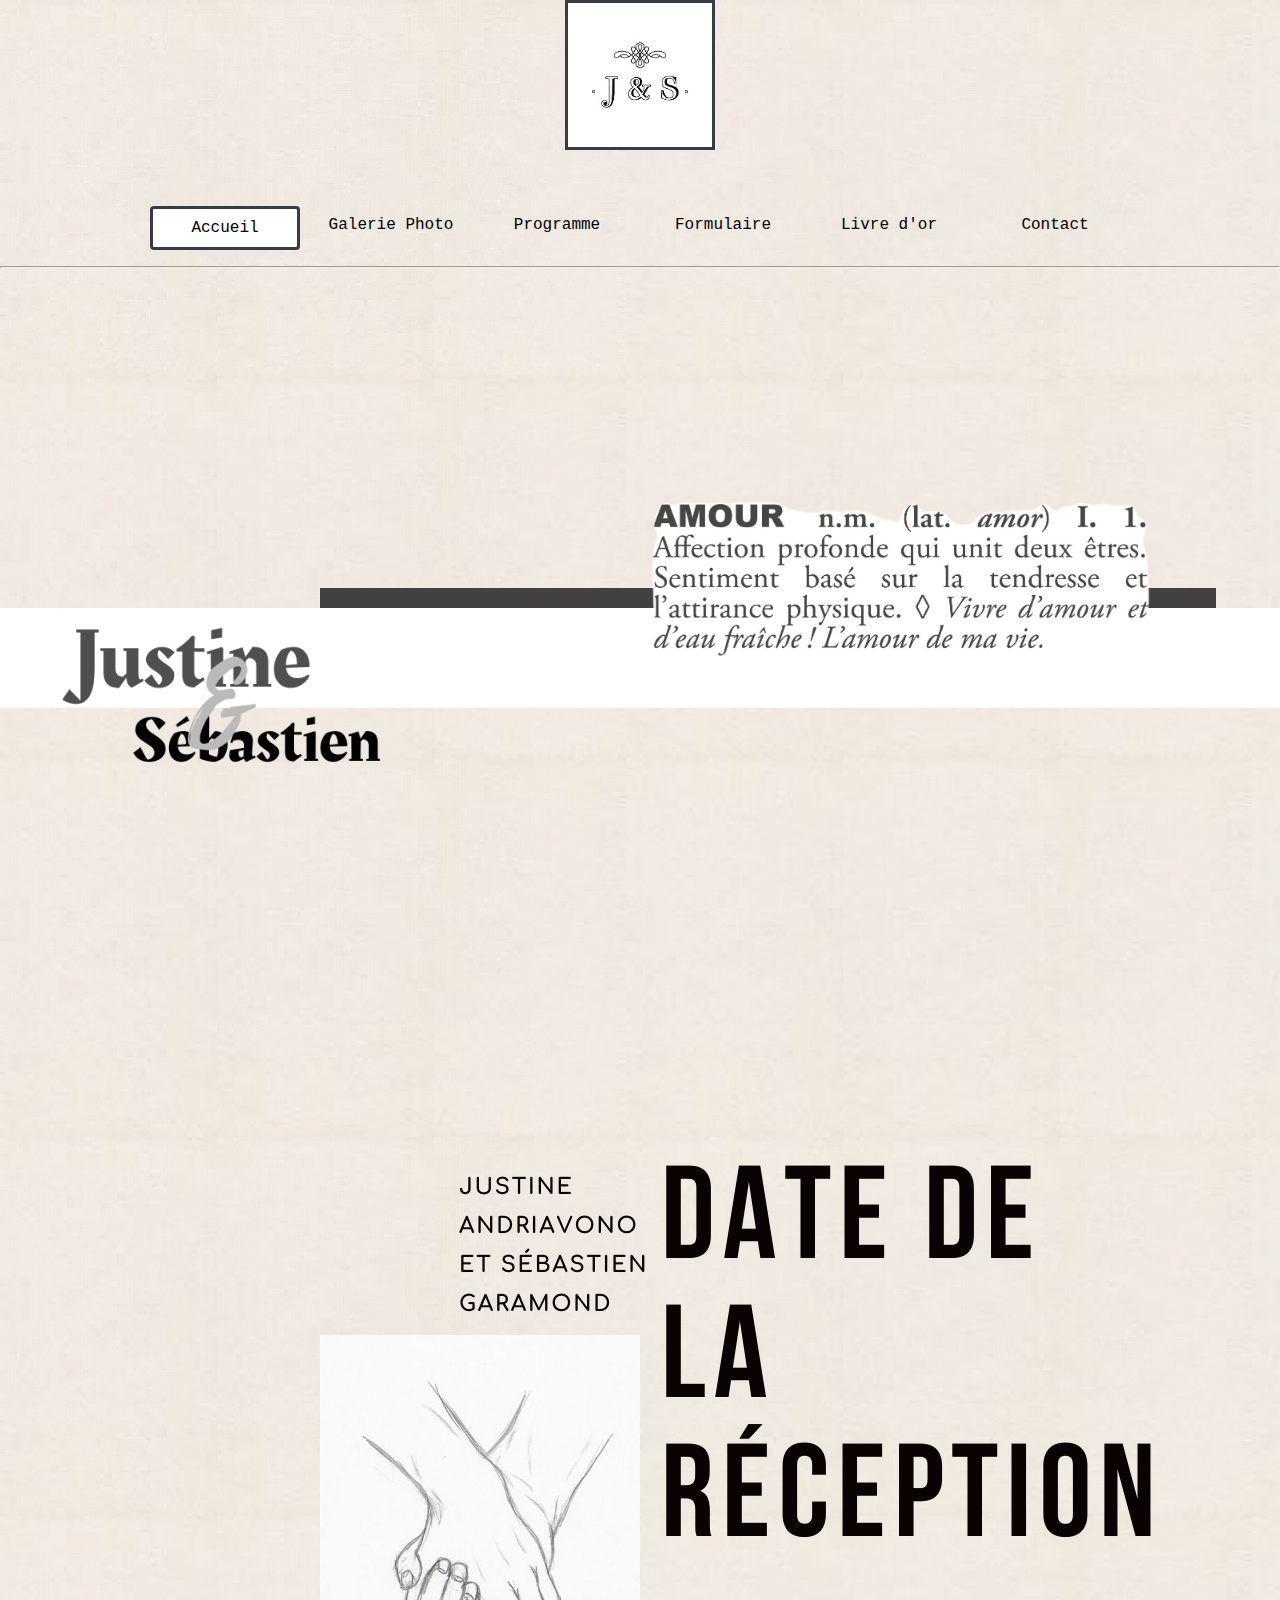
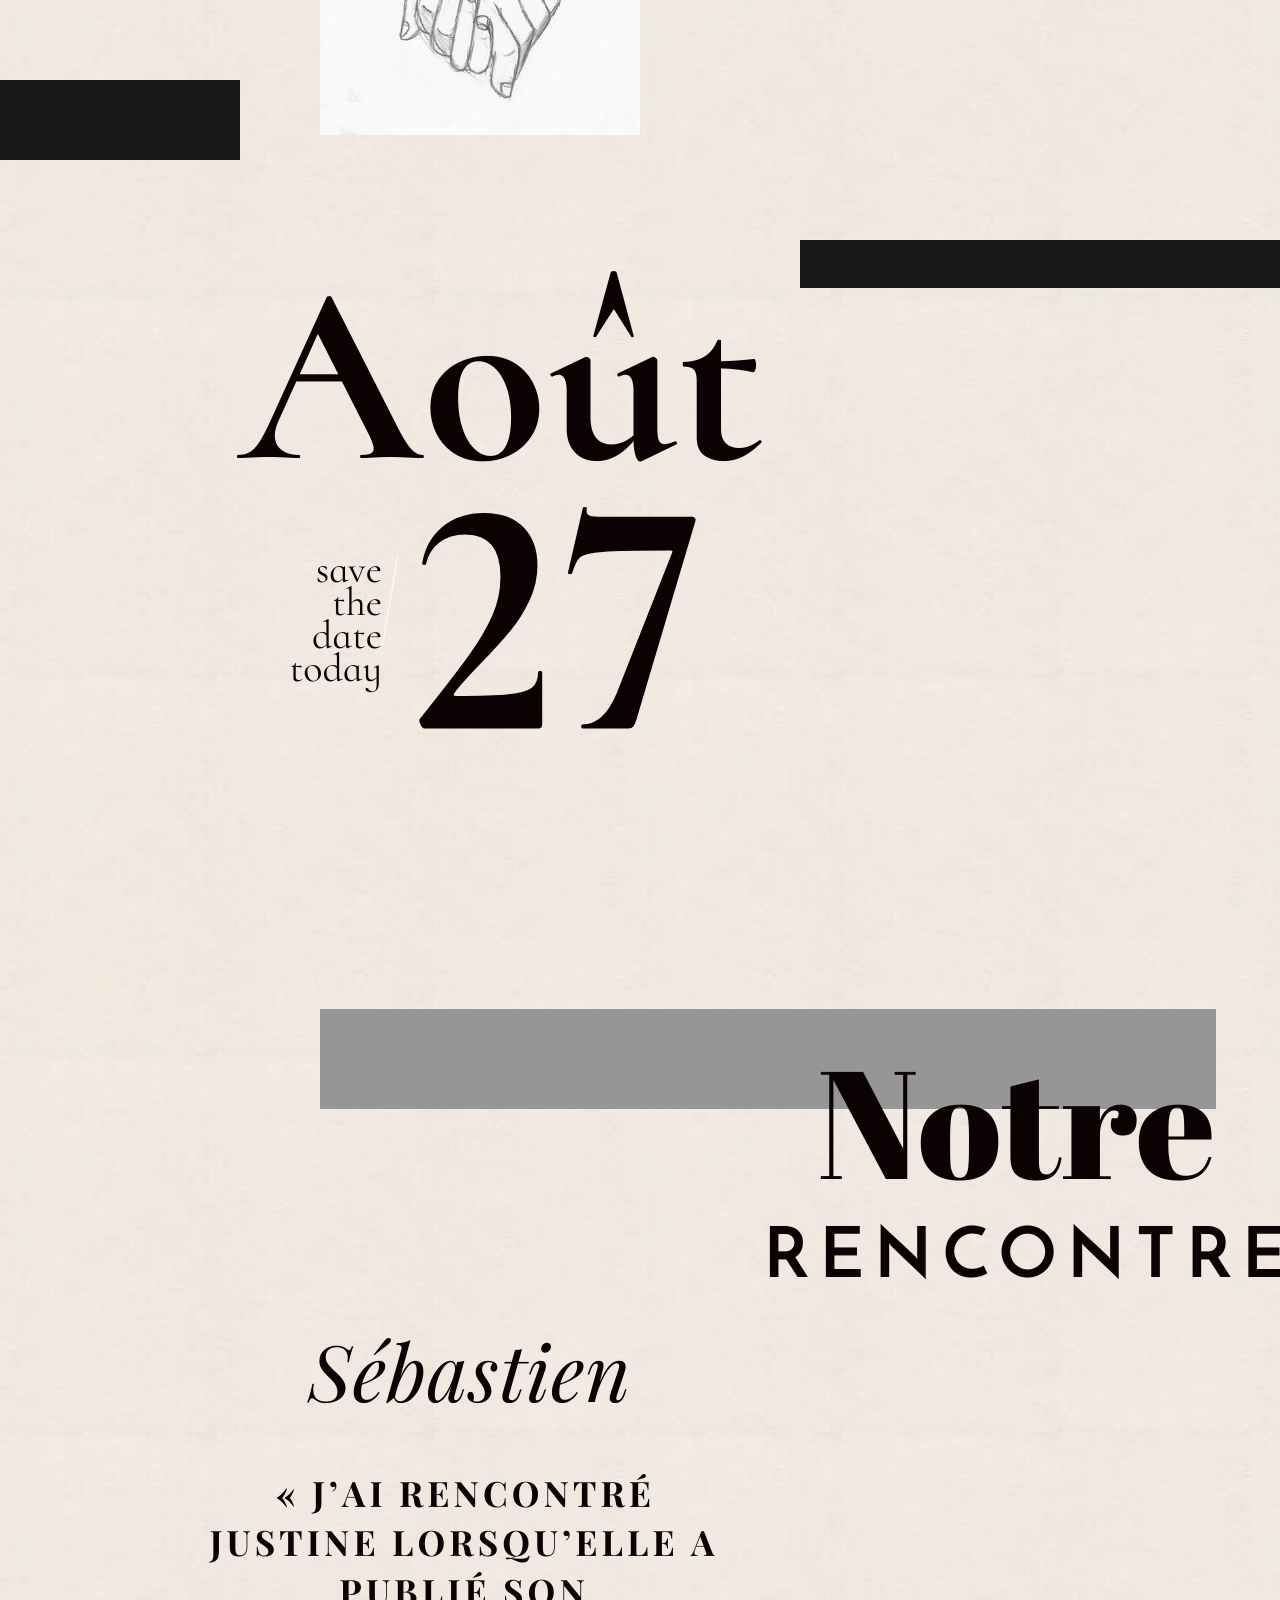
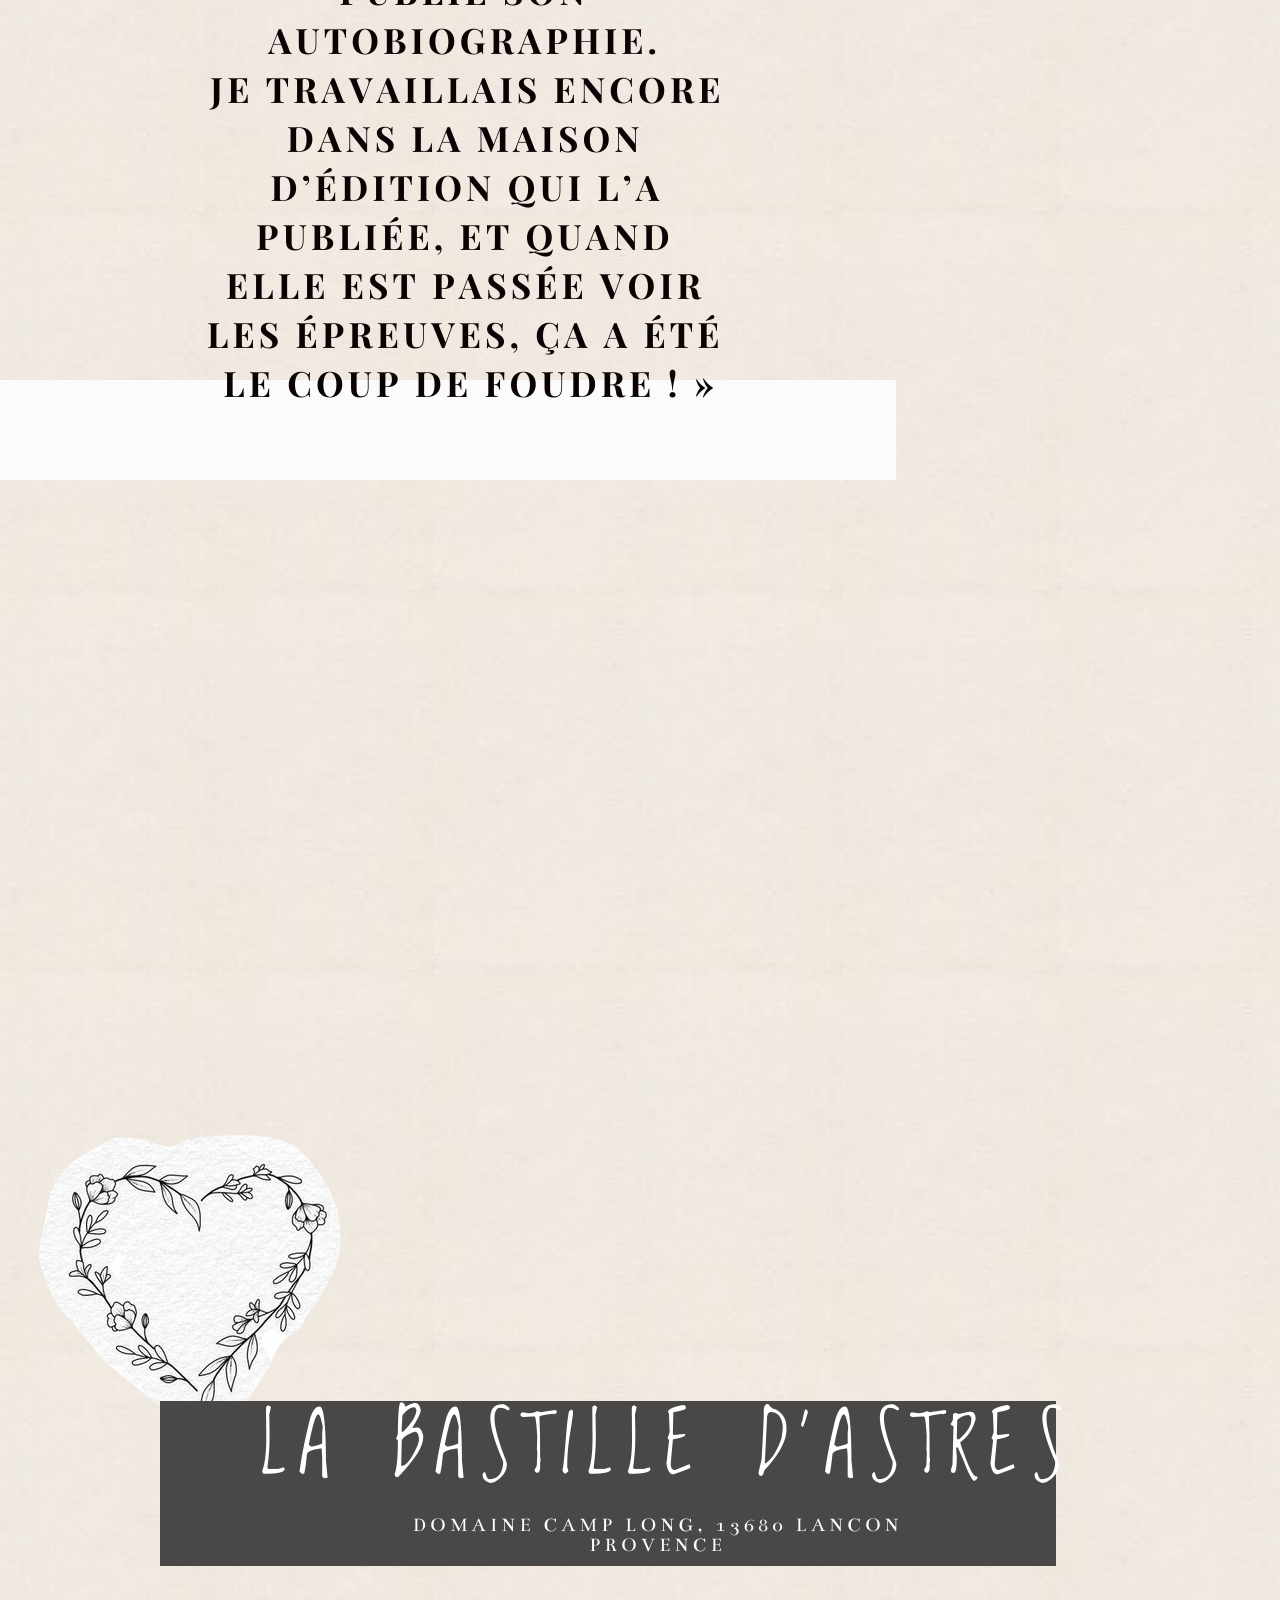
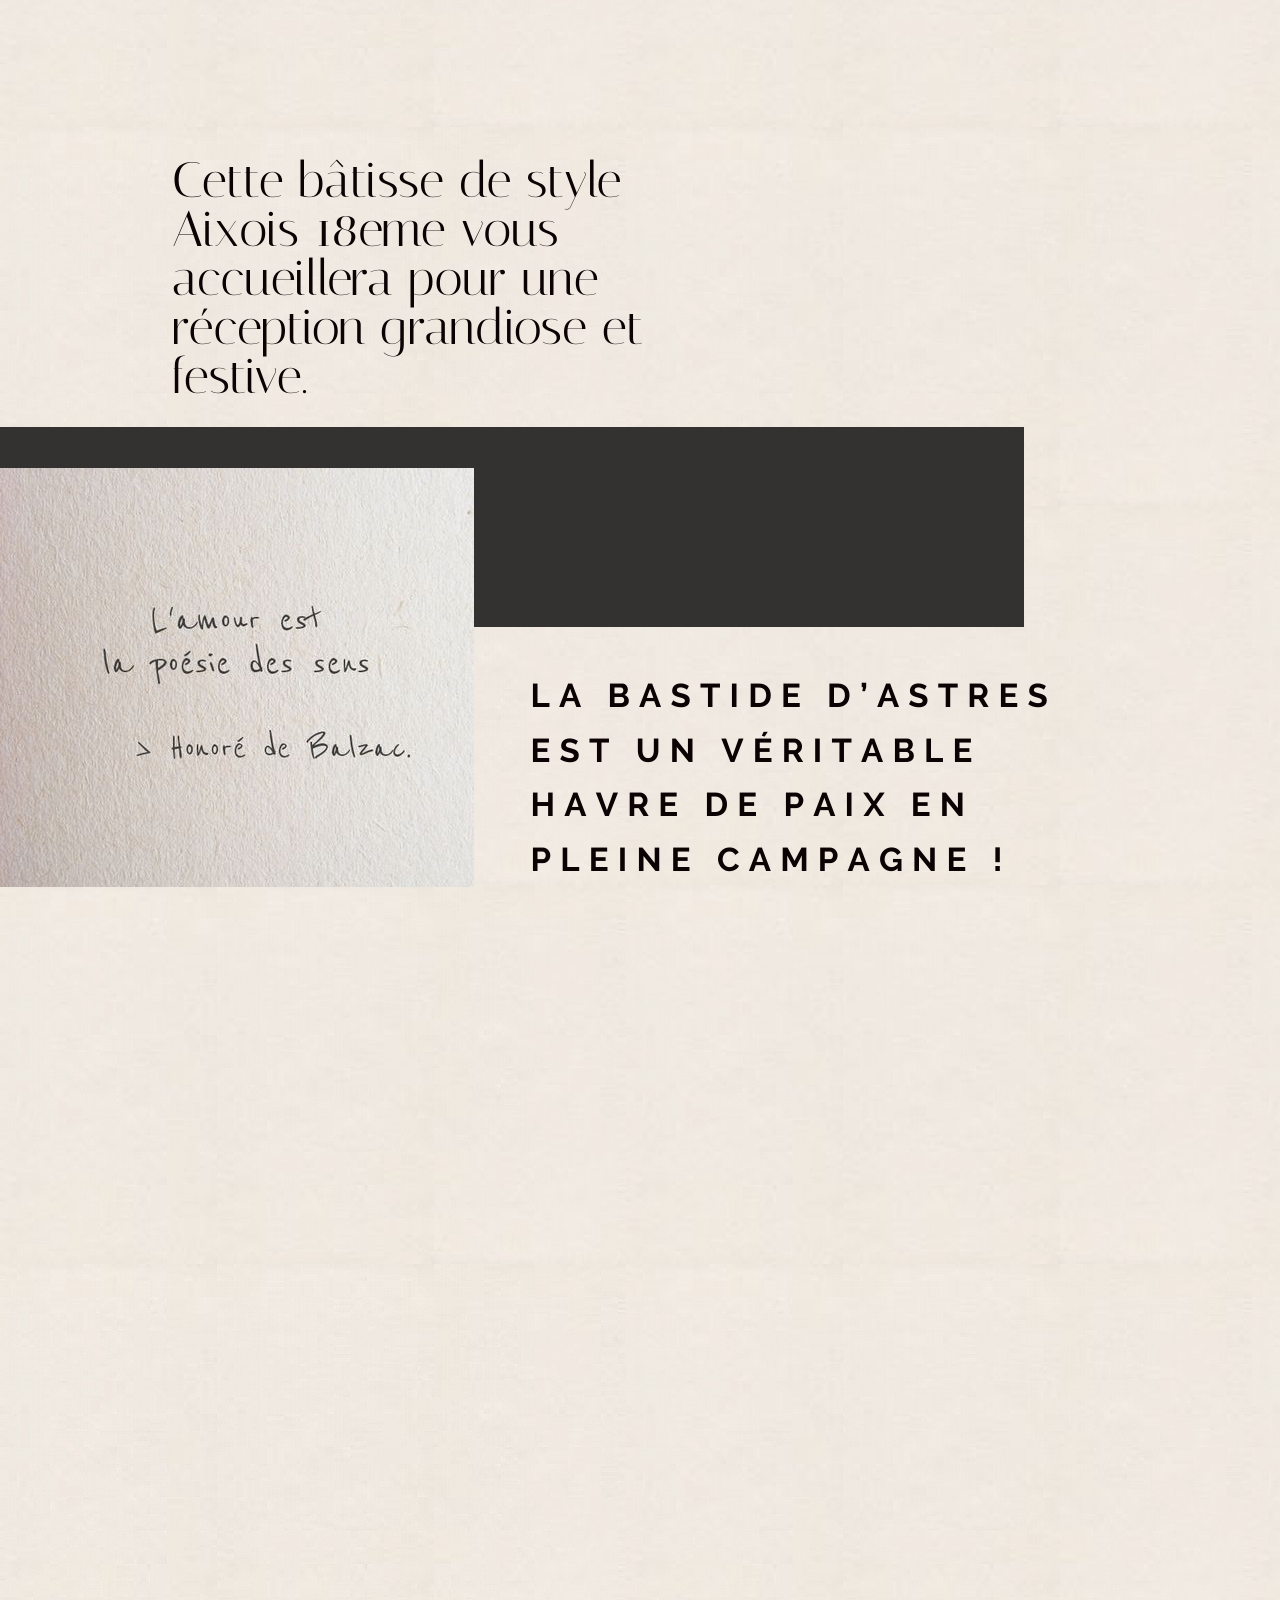
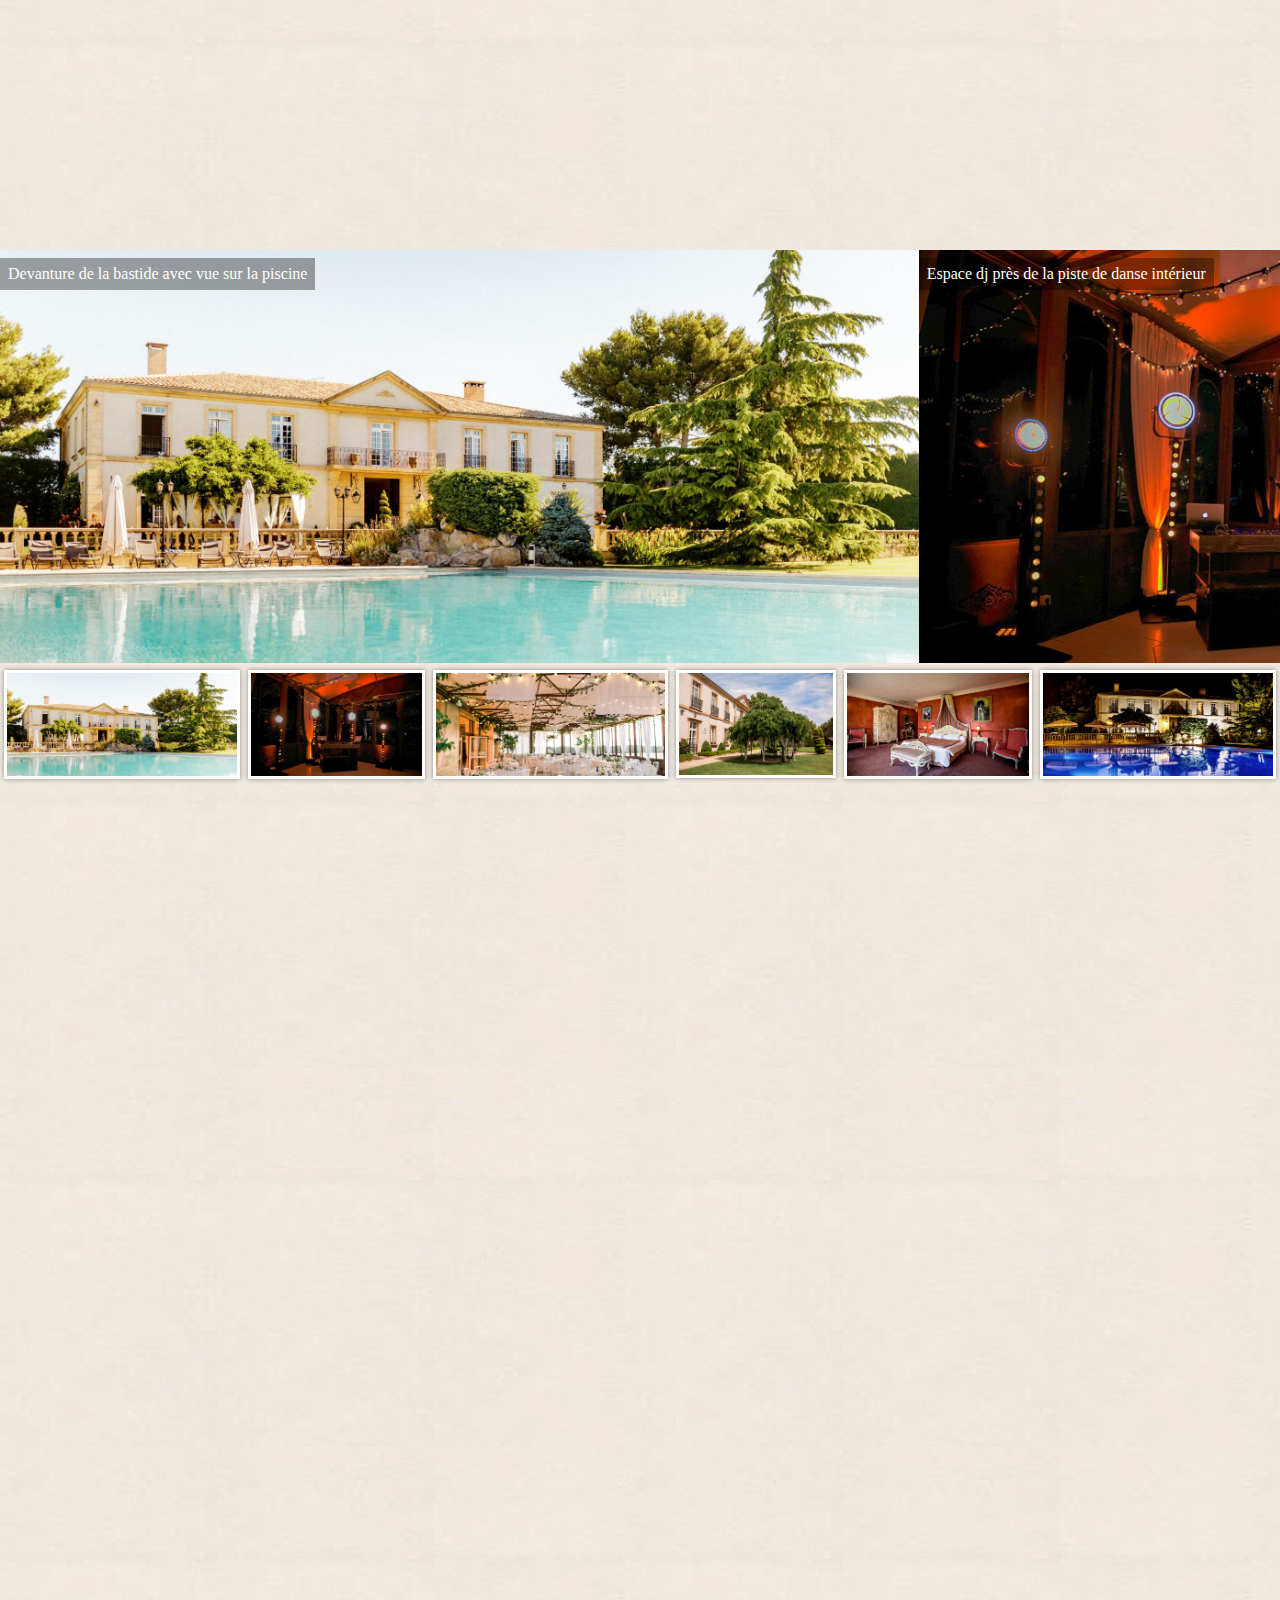
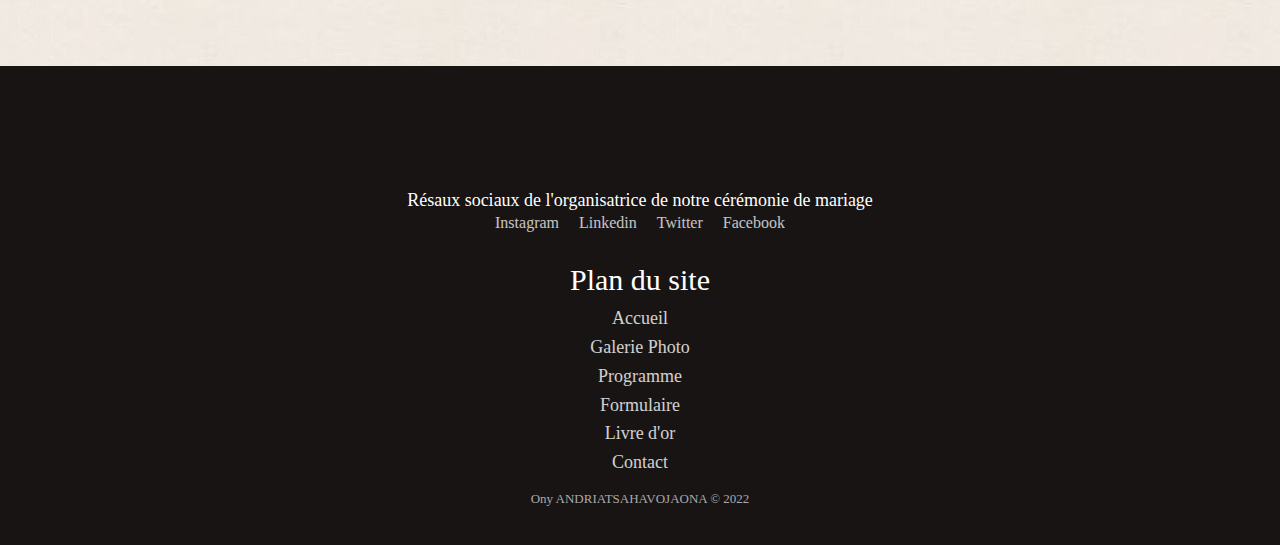
<file: Semestre 1/SAE 1.05 - Recueil de besoins/Site_Web/Index.html>
<!DOCTYPE html>
<html lang="FR">
<head>
    <meta http-equiv="Content-Type" content="text/html; charset=utf-8">
    <meta name="viewport" content="width=device-width, initial-scale=1.0">
    <meta name="viewport" content="user-scalable=yes">
    <title>Accueil | Mariage de Justine et Sébastien</title>
    <link rel="stylesheet" href="Mariage/Index.css">
    <link rel="icon" type="image/png" sizes="16x16" href="images/logo.jpg">
</head>
<body>
<header>
<!--Logo-->    
<img src="images/logo.jpg" alt="Logo du site" class="logo"/>
</header>
<!--Menu-->
<nav class="menu">
    <a class="menu-active" href="Index.html">Accueil</a>
    <a href="Galerie_Photo.html">Galerie Photo</a>
    <a href="Programme.html">Programme</a>
    <a href="Formulaire.html">Formulaire</a>
    <a href="Livre_or.html">Livre d'or</a>
    <a href="Contact.html">Contact</a>
</nav>

<hr/>

<!--Accueil-->
<section>
<!--Gros titre-->
    <div class="conteneur2">
        <div class="rectangle"></div>
            <img src="images/titre_mariage.png" alt="Gros titre de la pgae : Justine & Sébastien" class="titre_mariage">
            <img src="images/citation7.png" alt="Définition de l'amour" class="amour"/>
                <div class="rectangle1"></div>
    </div>
<!--Date de la réception-->
    <div class="conteneur1">
        <img src="images/mains.jpg" alt="dessin de mains" class="mains">
        <img src="images/date_titre.png" alt="Date de la cérémonie" class="date_titre">
            <div id="ligne1"></div>
        <img src="images/date.png" alt="Date de la cérémonie" class="date">
            <div id="ligne2"></div>
    
    </div>

<!--Notre rencontre-->
    <div class="conteneur5">
        <div class="rectangle2"></div>
            <img src="images/Notre_rencontre_titre.png" alt="Titre de la partie Notre Rencontre" class="titre_rencontre">
                <div class="rectangle3"></div>
            <img src="images/texte_rencontre.png" alt="Texte de la partie Notre Rencontre" class="texte_rencontre">
            <img src="images/coeur.png" alt="Coeur" class="coeur"/>
    </div>

<!--Lieu de la recéption-->   
    <div class="conteneur3">
        <div class="rectangle4"></div>
            <img src="images/texte_bastide.png" alt="Texte sur la Bastide d'Astres" class="texte_bastide"><!--Texte sur le lieu-->
                <div class="rectangle5"></div>
            <img src="images/titre_lieu.png" alt="Titre du lieu" class="titre_lieu"> <!--Titre du lieu-->
            <img src="images/citation11.jpg" alt="L'amour est la poésie des sens - Honoré de Balzac" class="citation11"><!--citation-->

  <!-- Caroussel de photos du lieu de la réception -->

  <!-- POUR LA NAVIGATION DES PHOTOS -->
<span id="id1" class="target">
</span>
<span id="id2" class="target">
</span>
<span id="id3" class="target">
</span>
<span id="id5" class="target">
</span>
<span id="id6" class="target">
</span>
<span id="id7" class="target">
</span>

<div class="cadre_diapo">
    <div class="interieur_diapo">
        <div class=description>
            <span>
                Devanture de la bastide avec vue sur la piscine
            </span>
            <img src="images_lieu/Bastide.jpg" id="#id1" alt="Photo de la devanture de la Bastide">
        </div>
        <div class=description>
            <span>
                Espace dj près de la piste de danse intérieur
            </span>
            <img src="images_lieu/dj.jpg" id="#id2" alt="Photo de l'espace dj près de la piste de danse intérieur"/>
        </div>
        <div class=description>
            <span>
                La verrerie du domaine
            </span>
            <img src="images_lieu/la_verrerie.jpg" id="#id3" alt="Photo de la verrerie du domaine">
        </div>

        <div class=description>
            <span>
                Devanture de la bastide
            </span>
            <img src="images_lieu/dehors.jpg" id="#id5" alt="Photo de côté de la Bastide">
        </div>
        <div class=description>
            <span>
                Une des chambres du domaine
            </span>
            <img src="images_lieu/chambre.jpg" id="#id6" alt="Photo d'une des chambres de la Bastide">
        </div>
        <div class=description>
            <span>
                Face avant de la bastide de nuit avec vue sur la piscine
            </span>
            <img src="images_lieu/bastide_nuit.jpg" id="#id7" alt="Photo de la devanture de la Bastide de nuit">
        </div>
    </div>
<ul class="navigation_diapo">
    <li>
        <a href="#id1">
            <img src="images_lieu/Bastide.jpg" alt>
        </a>
    </li>
    <li>
        <a href="#id2">
            <img src="images_lieu/dj.jpg" alt>
        </a>
    </li>
    <li>
        <a href="#id3">
            <img src="images_lieu/la_verrerie.jpg" alt>
        </a>
    </li>
    <li>
        <a href="#id5">
            <img src="images_lieu/dehors.jpg" alt>
        </a>
    </li>
    <li>
        <a href="#id6">
            <img src="images_lieu/chambre.jpg" alt>
        </a>
    </li>
    <li>
        <a href="#id7">
            <img src="images_lieu/bastide_nuit.jpg" alt>
        </a>
    </li>
</ul>
</div>
</section>
<div class="footer-basic" alt="Bas de page du site internet">
    <footer class="footer">
        <div class="social">
            <ul class="social-list">
            <li>Résaux sociaux de l'organisatrice de notre cérémonie de mariage</li>
            </ul>
            <a href="#" alt="Page Instagram de l'organisatrice de l'évènement"><h6>Instagram</h6><i class="social-instagram"></i></a>
            <a href="#" alt="Page Linkedin de l'organisatrice de l'évènement"><h6>Linkedin</h6><i class="social-linkedin"></i></a>
            <a href="#" alt="Page Twitter de l'organisatrice de l'évènement"><h6>Twitter</h6><i class="social-twitter"></i></a>
            <a href="#" alt="Page Facebook de l'organisatrice de l'évènement"><h6>Facebook</h6><i class="social-facebook"></i></a>
        </div>
        <ul class="list">
            <li>Plan du site</li>
                <ul class="list-inline">
            <li class="list-inline-item" alt="Page d'accueil"><a href="Index.html">Accueil</a></li>
            <li class="list-inline-item" alt="Page Galerie photo"><a href="Galerie_Photo.html">Galerie Photo</a></li>
            <li class="list-inline-item" alt="Page Programme de la journée"><a href="Programme.html">Programme</a></li>
            <li class="list-inline-item" alt="Page Formulaire"><a href="Formulaire.html">Formulaire</a></li>
            <li class="list-inline-item" alt="Page Livre d'or"><a href="Livre_or.html">Livre d'or</a></li>
            <li class="list-inline-item" alt="Page Contact des mariés et de l'organisatrice"><a href="Contact.html">Contact</a></li>
                </ul>
            </li>
        </ul>
        <p class="copyright">Ony ANDRIATSAHAVOJAONA © 2022</p>
</footer>
</body>
</html>
</file>
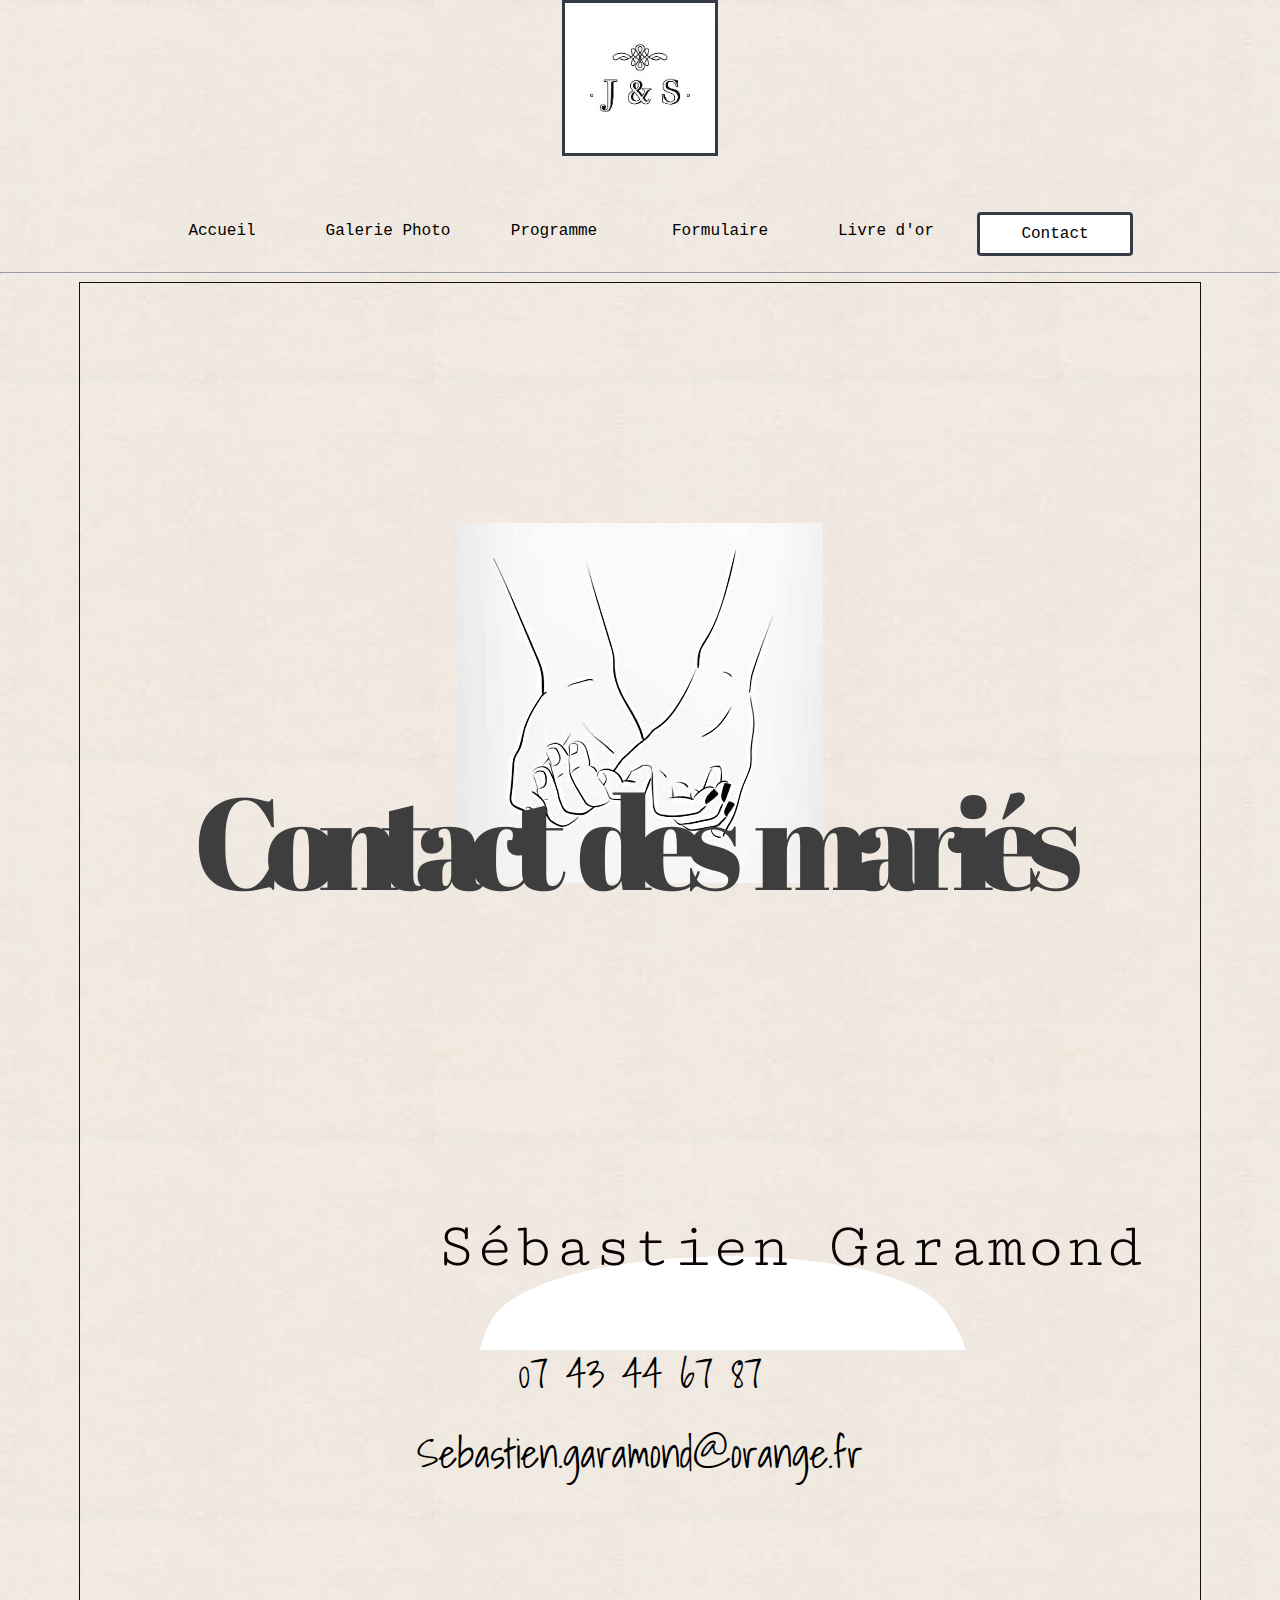
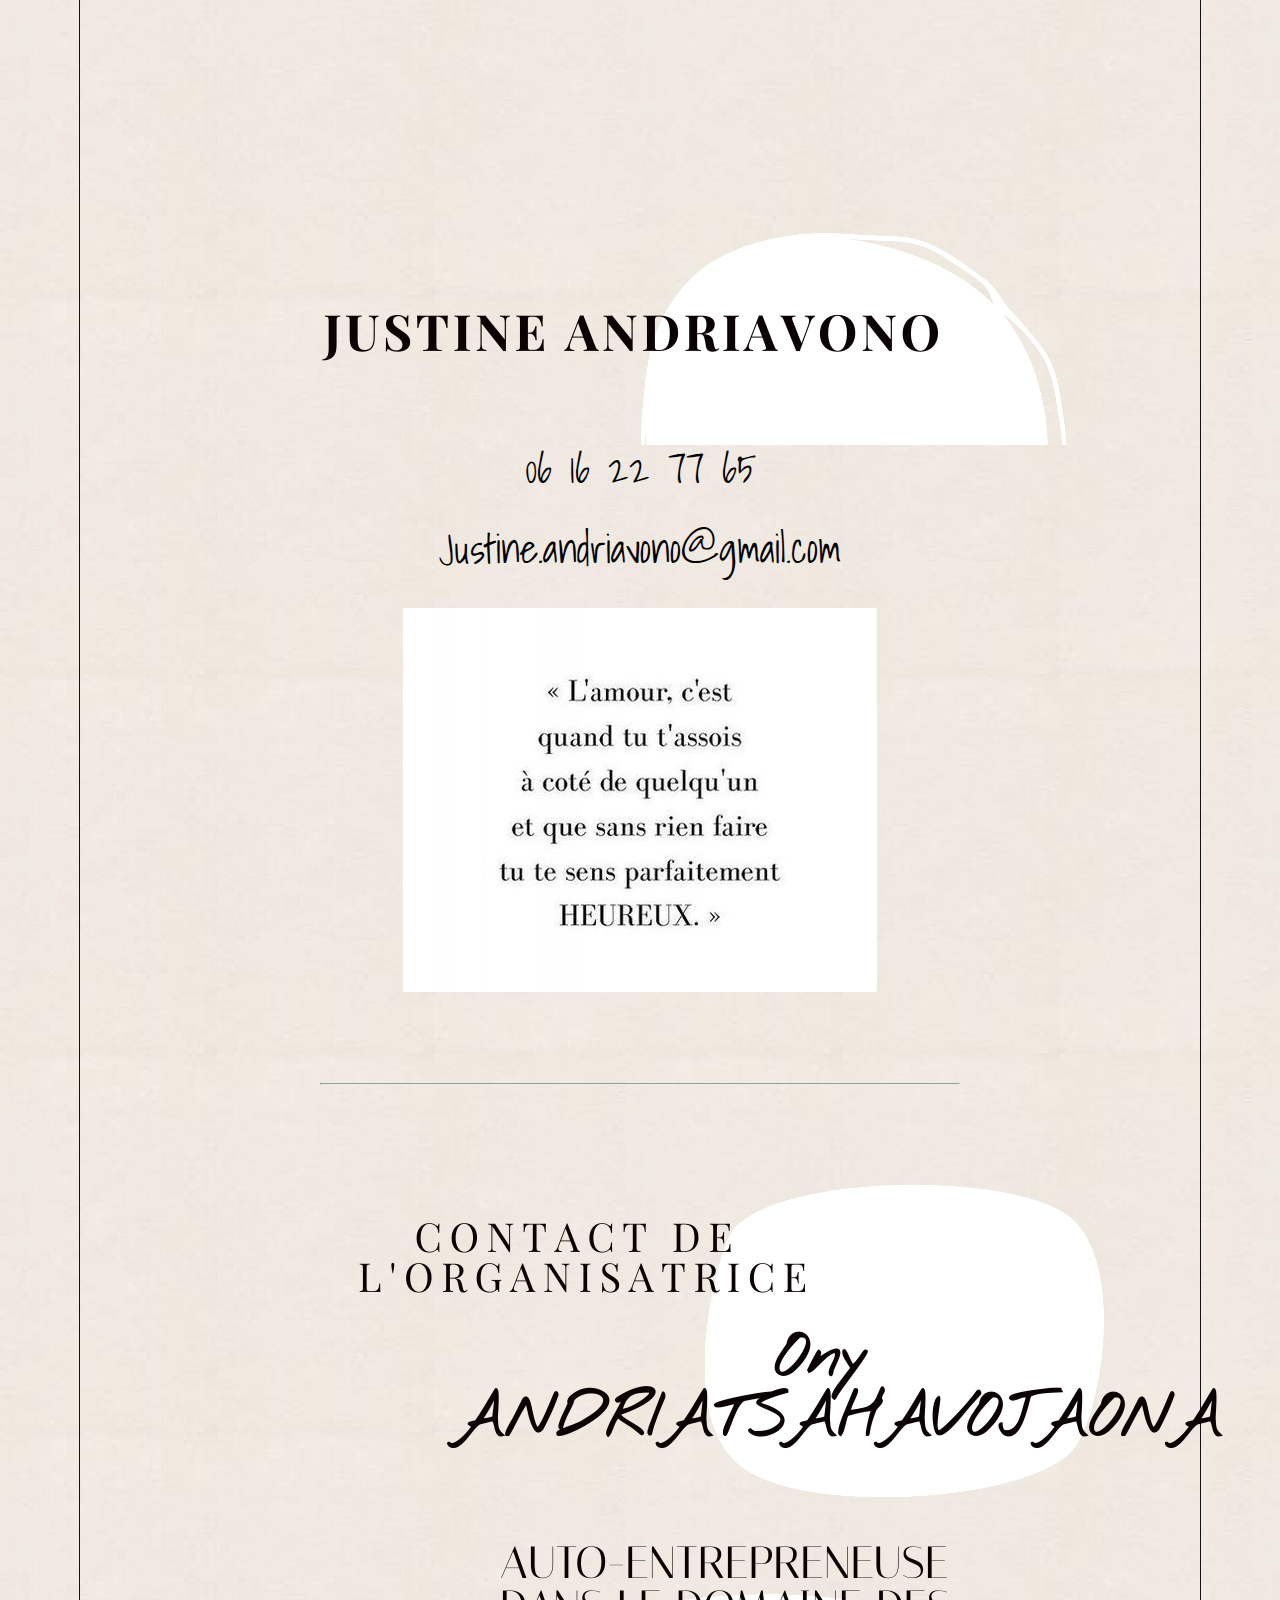
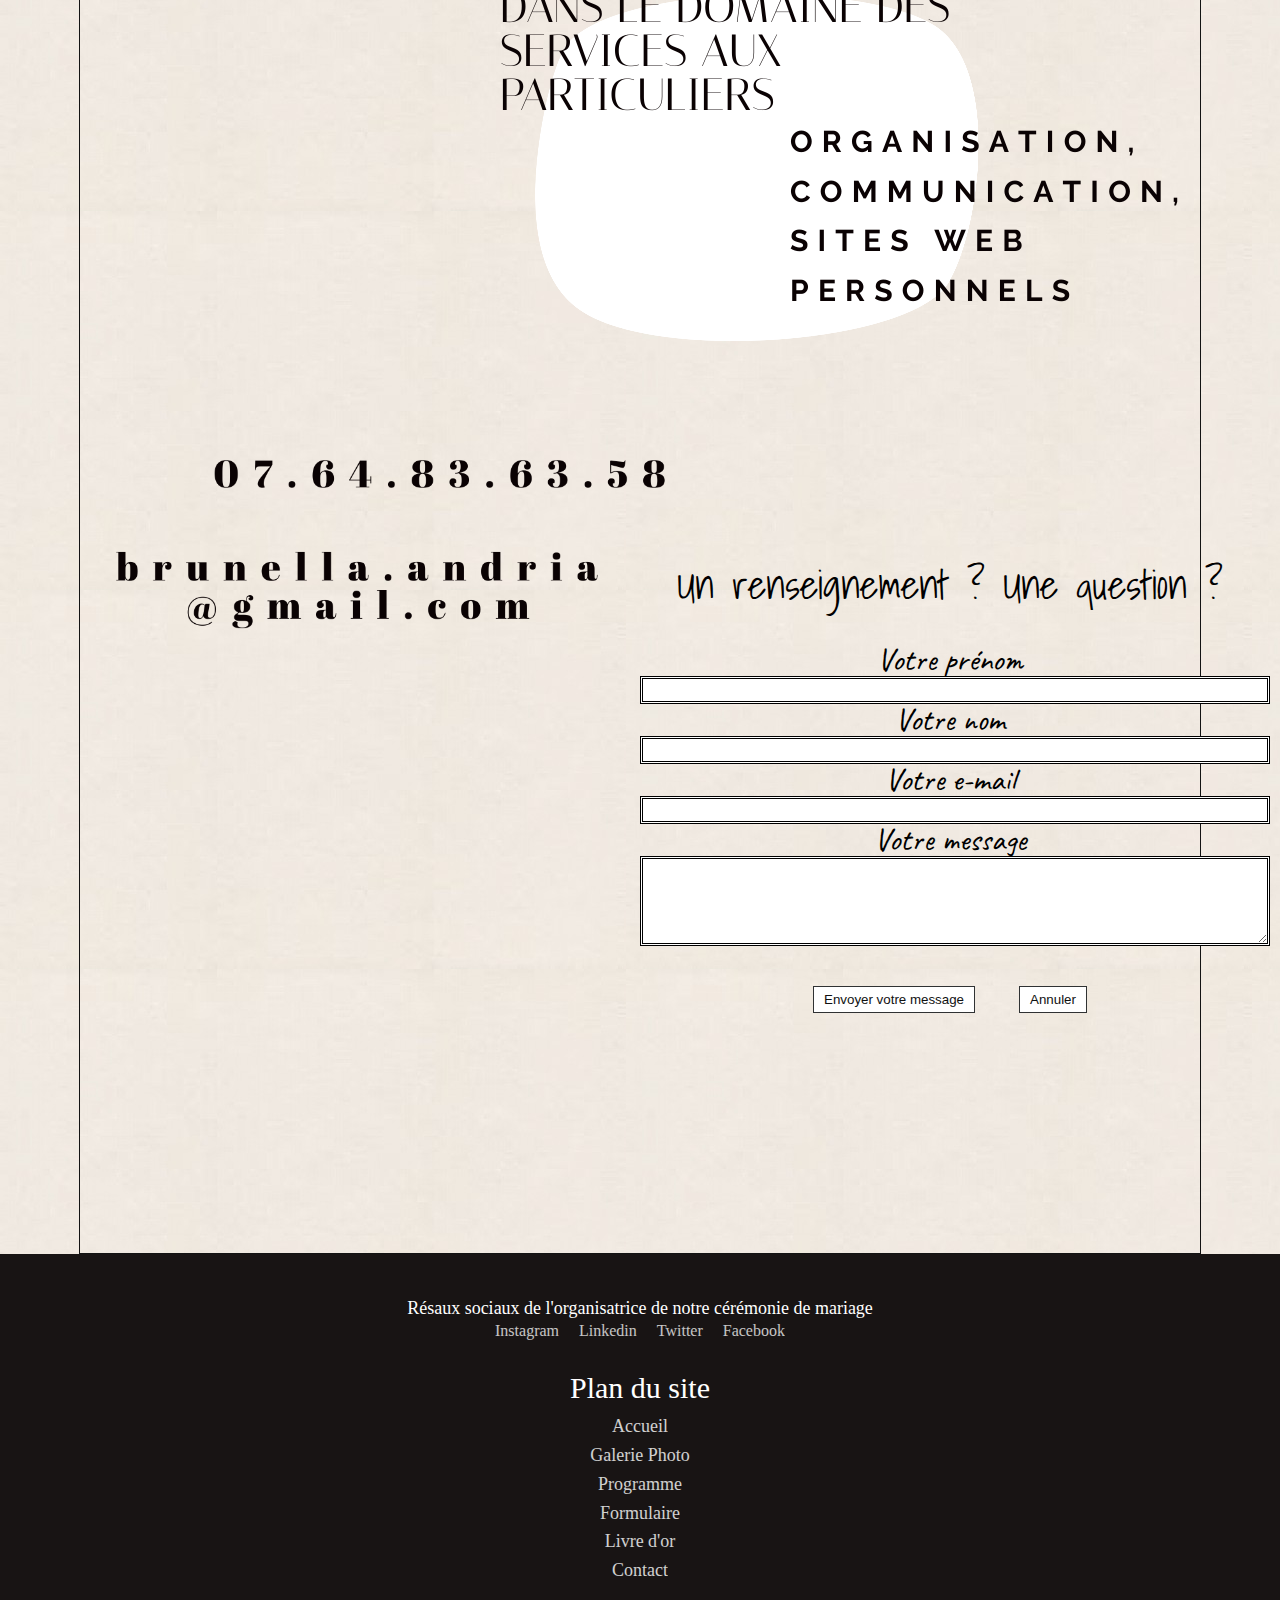
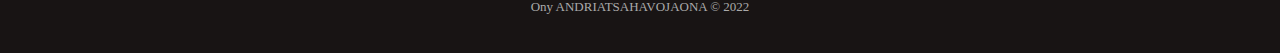
<file: Semestre 1/SAE 1.05 - Recueil de besoins/Site_Web/Contact.html>
<!DOCTYPE html>
<html lang="FR">
<head>
    <meta http-equiv="Content-Type" content="text/html; charset=utf-8">
    <meta name="viewport" content="width=device-width, initial-scale=1.0">
    <meta name="viewport" content="user-scalable=yes">
    <title>Contact | Mariage de Justine et Sébastien</title>
    <link rel="stylesheet" href="Mariage/Contact.css">
    <link rel="icon" type="image/png" sizes="16x16" href="images/logo.jpg">
    <link href="https://fonts.googleapis.com/css2?family=Abril+Fatface&family=Old+Standard+TT:wght@700&family=Raleway:wght@100&family=Shadows+Into+Light&display=swap" rel="stylesheet">
    <link href="https://fonts.googleapis.com/css2?family=Abril+Fatface&family=Caveat&family=EB+Garamond&family=Old+Standard+TT:wght@400;700&family=Raleway:wght@100&family=Shadows+Into+Light&display=swap" rel="stylesheet"> 
</head>

<body>
<header>
<!--Logo-->    
<img src="images/logo.jpg" alt="logo du site" class="logo"/>
</header>
<!--Menu-->
<nav class="menu">
    <a href="Index.html">Accueil</a>
    <a href="Galerie_Photo.html">Galerie Photo</a>
    <a href="Programme.html">Programme</a>
    <a href="Formulaire.html">Formulaire</a>
    <a href="Livre_or.html">Livre d'or</a>
    <a class ="menu-active" href="Contact.html">Contact</a>
</nav>
<hr/>

<section>
<img src="images/doigts_croisés.jpg" alt="image de doigts croisés" class="doigts_croisés">

<article class="contact_mariés">
    <img src="images/contact_mariés.png" alt="contact des mariés" class="contact_des_mariés">
        <img src="images/contact_Sebastien.png" alt="contact de Sébastien" class="contact_Sebastien">
        <h2>07 43 44 67 87</h2>
        <h2>Sebastien.garamond@orange.fr</h2>
        <img src="images/contact_Justine.png" alt="contact de Justine" class="contact_Justine">
        <h2>06 16 22 77 65</h2>
        <h2>Justine.andriavono@gmail.com</h2>
        <img src="images/citation9.jpg" alt="L'amour c'est quand tu t'assois à côté de quelqu'un et que sans rien faire tu te sens parfaitement heureux" class="citation">
        <hr>
</article>

<article class="contact">
    <img src="images/contact.png" alt="contact de l'organisatrice de l'évènement" class="contact1">
    <img src="images/contact2.png" alt="contact de l'organisatrice de l'évènement" class="contact2">
    <article class="formulaire">
        <form name="mini_formulaire" method="get">
            <h2>Un renseignement ? Une question ?</h2>
            <label>Votre prénom</label>
            <input type="text" name="prenom" value=""/>
            <label>Votre nom</label>
            <input type="text" name="nom" value=""/>
            <label>Votre e-mail</label>
            <input type="mail" name="mail" value=""/>
            <label>Votre message</label>
            <textarea name="le-message" rows="100" cols="40"></textarea>
            <button class="button_envoyer" type="submit" >Envoyer votre message</button>
            <button class="button_reset" type="reset" value="Annuler" >Annuler</button>
        </form>
    </article>
</section>

<div class="footer-basic" alt="Bas de page du site internet">
    <footer class="footer">
        <div class="social">
            <ul class="social-list">
            <li>Résaux sociaux de l'organisatrice de notre cérémonie de mariage</li>
            </ul>
            <a href="#" alt="Page Instagram de l'organisatrice de l'évènement"><h6>Instagram</h6><i class="social-instagram"></i></a>
            <a href="#" alt="Page Linkedin de l'organisatrice de l'évènement"><h6>Linkedin</h6><i class="social-linkedin"></i></a>
            <a href="#" alt="Page Twitter de l'organisatrice de l'évènement"><h6>Twitter</h6><i class="social-twitter"></i></a>
            <a href="#" alt="Page Facebook de l'organisatrice de l'évènement"><h6>Facebook</h6><i class="social-facebook"></i></a>
        </div>
        <ul class="list">
            <li>Plan du site</li>
                <ul class="list-inline">
            <li class="list-inline-item" alt="Page d'accueil"><a href="Index.html">Accueil</a></li>
            <li class="list-inline-item" alt="Page Galerie photo"><a href="Galerie_Photo.html">Galerie Photo</a></li>
            <li class="list-inline-item" alt="Page Programme de la journée"><a href="Programme.html">Programme</a></li>
            <li class="list-inline-item" alt="Page Formulaire"><a href="Formulaire.html">Formulaire</a></li>
            <li class="list-inline-item" alt="Page Livre d'or"><a href="Livre_or.html">Livre d'or</a></li>
            <li class="list-inline-item" alt="Page Contact des mariés et de l'organisatrice"><a href="Contact.html">Contact</a></li>
                </ul>
            </li>
        </ul>
        <p class="copyright">Ony ANDRIATSAHAVOJAONA © 2022</p>
    </footer>
</body>
</html>
</file>
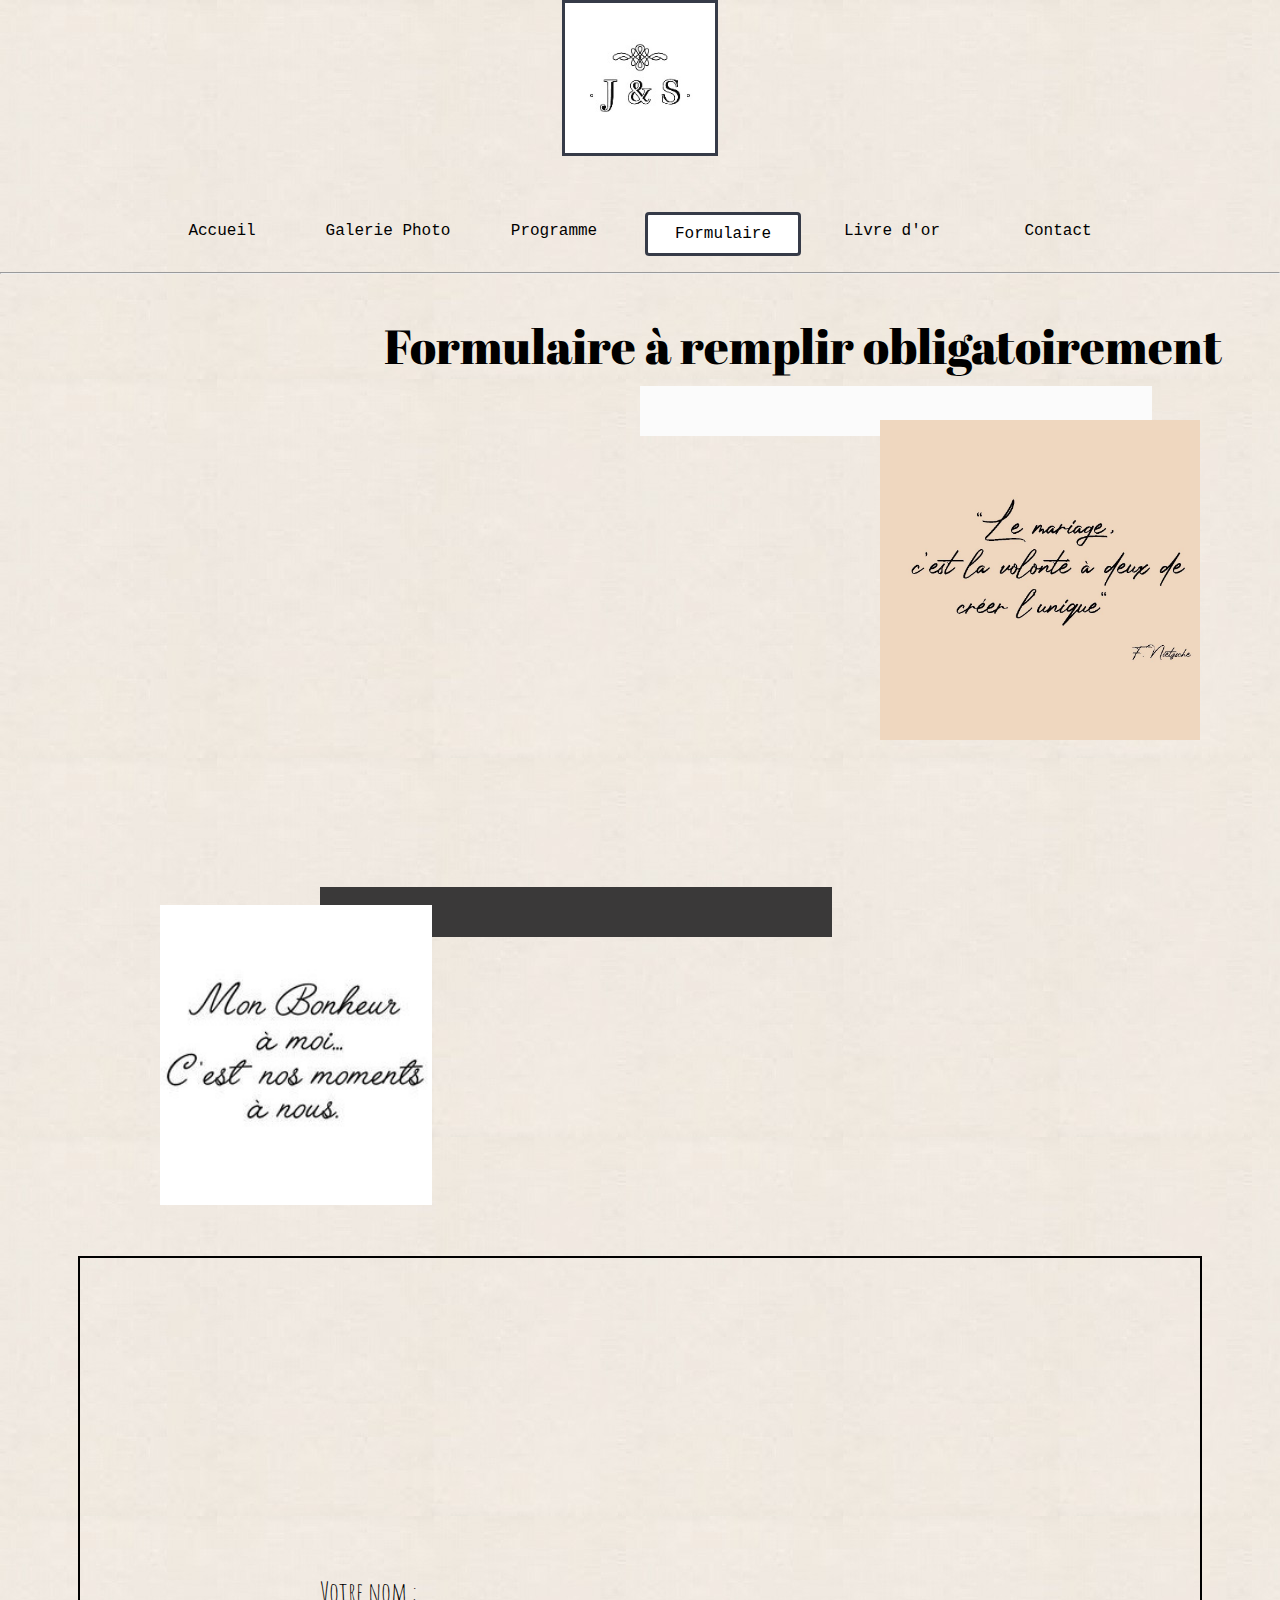
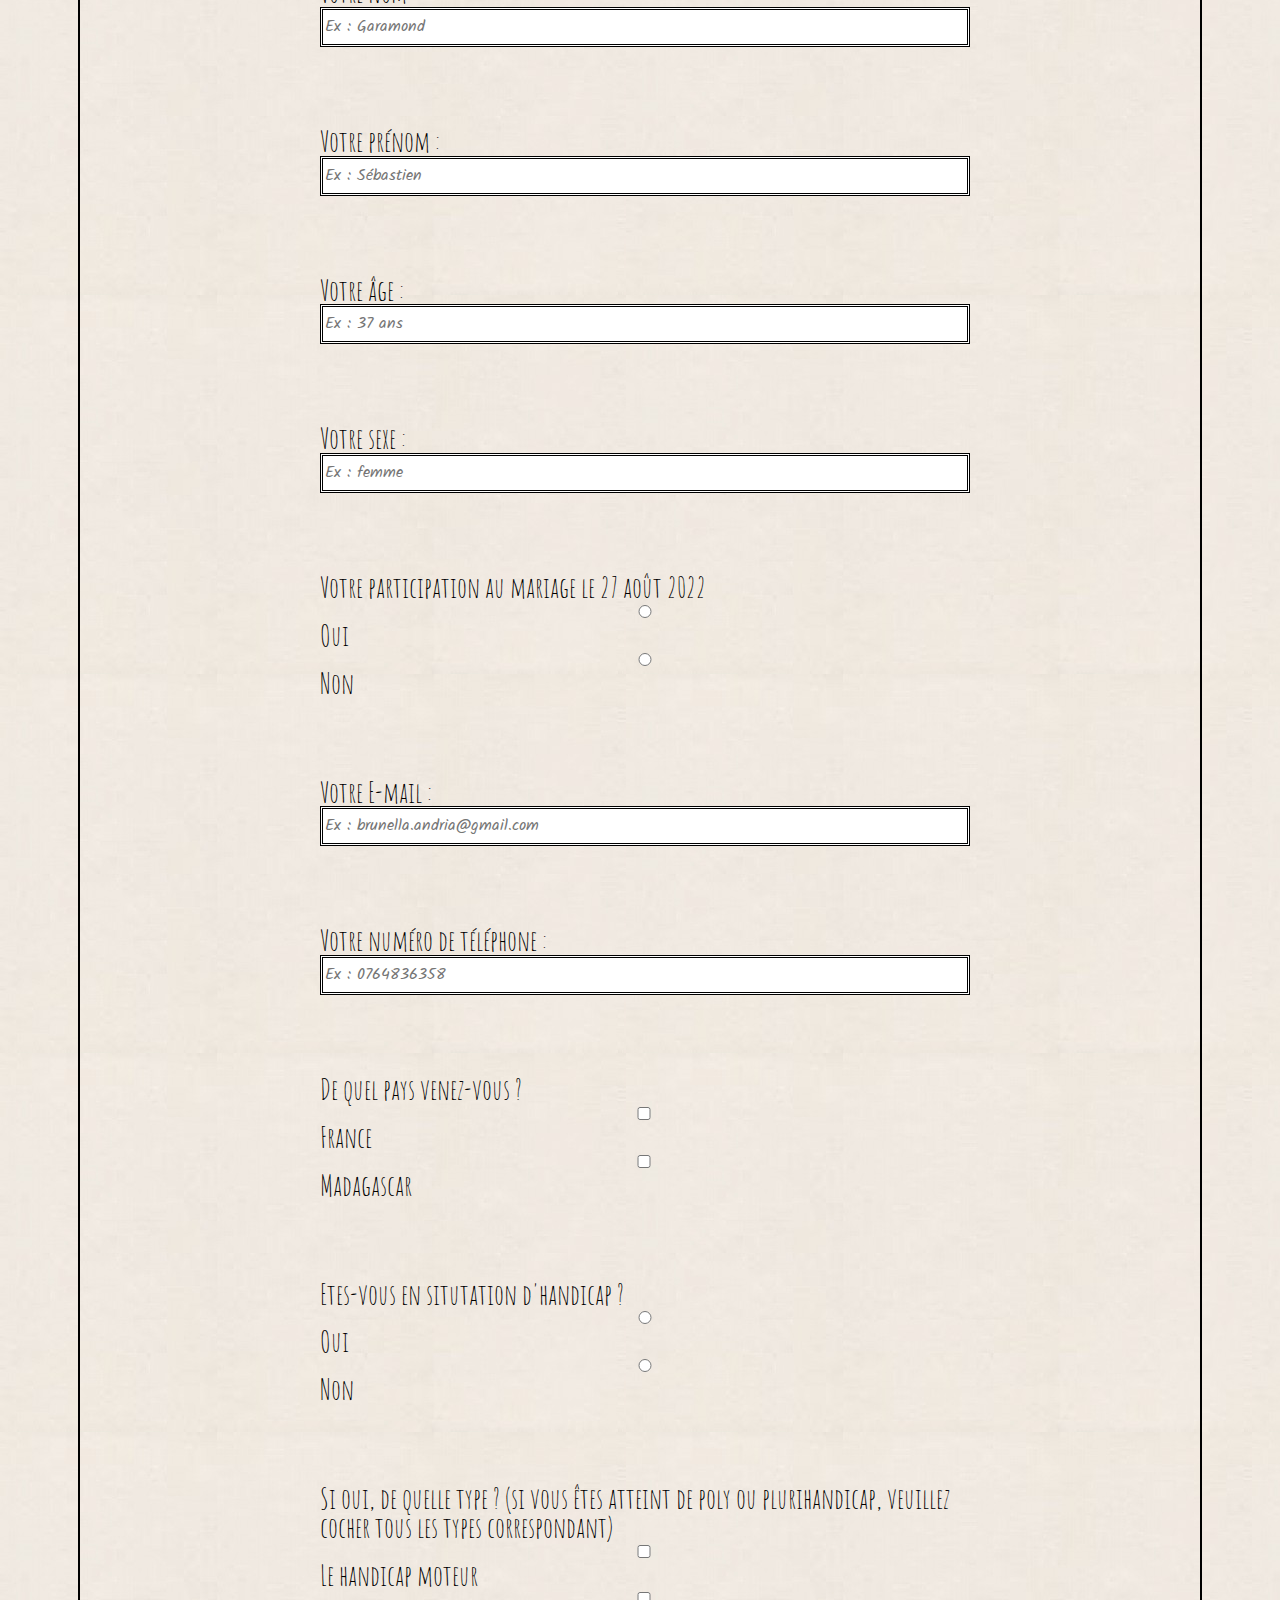
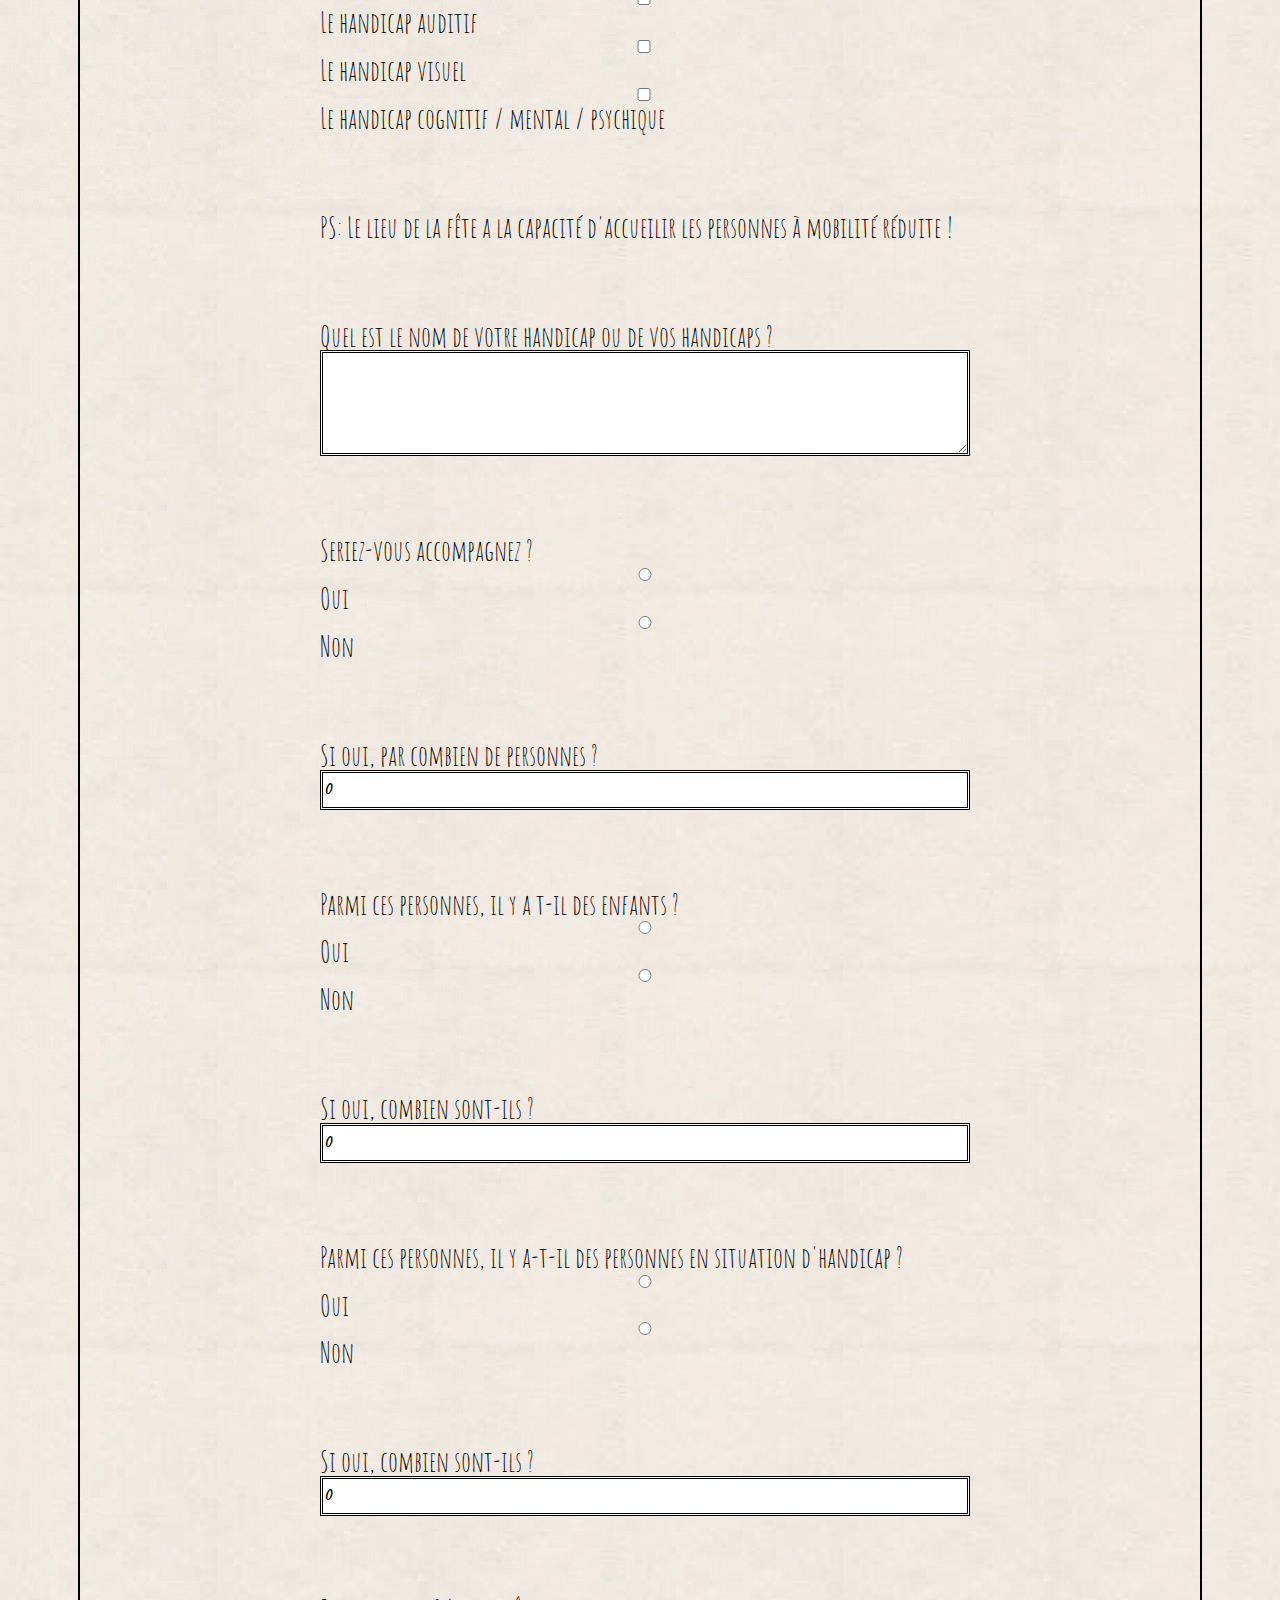
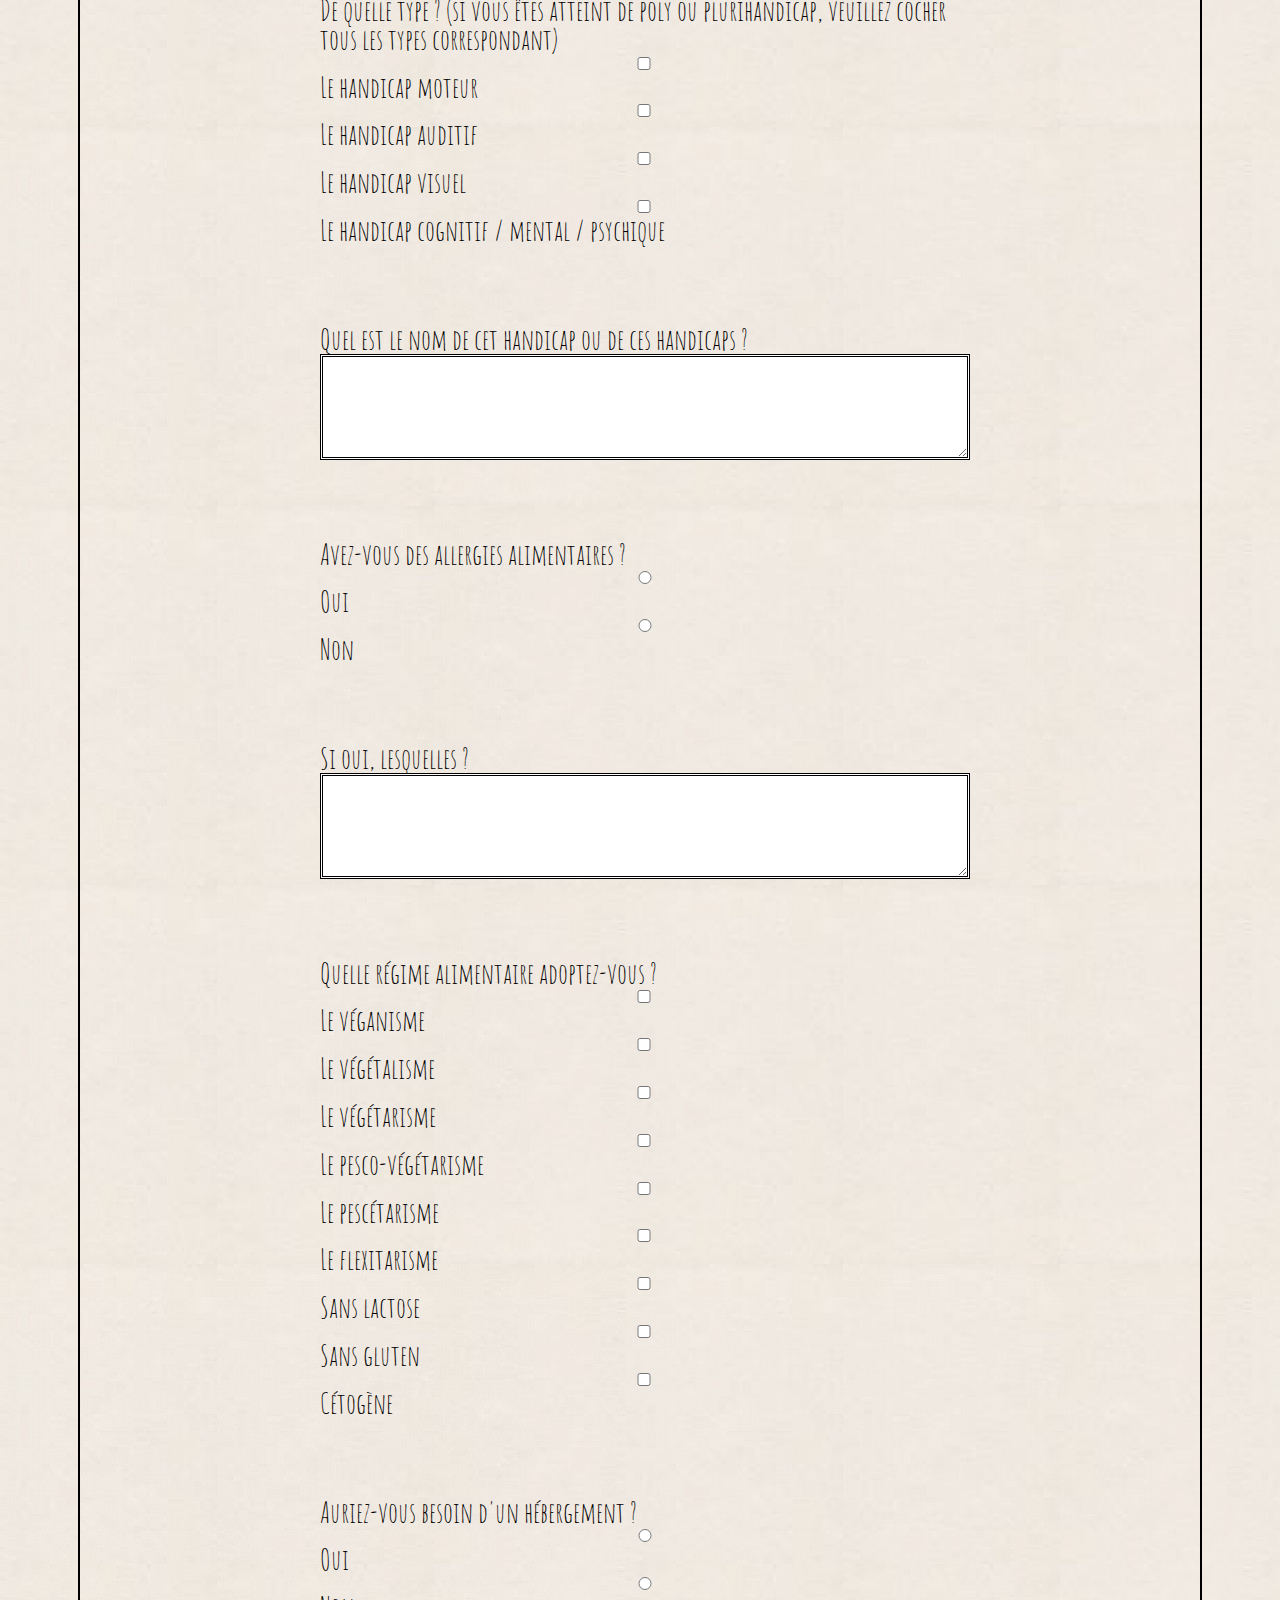
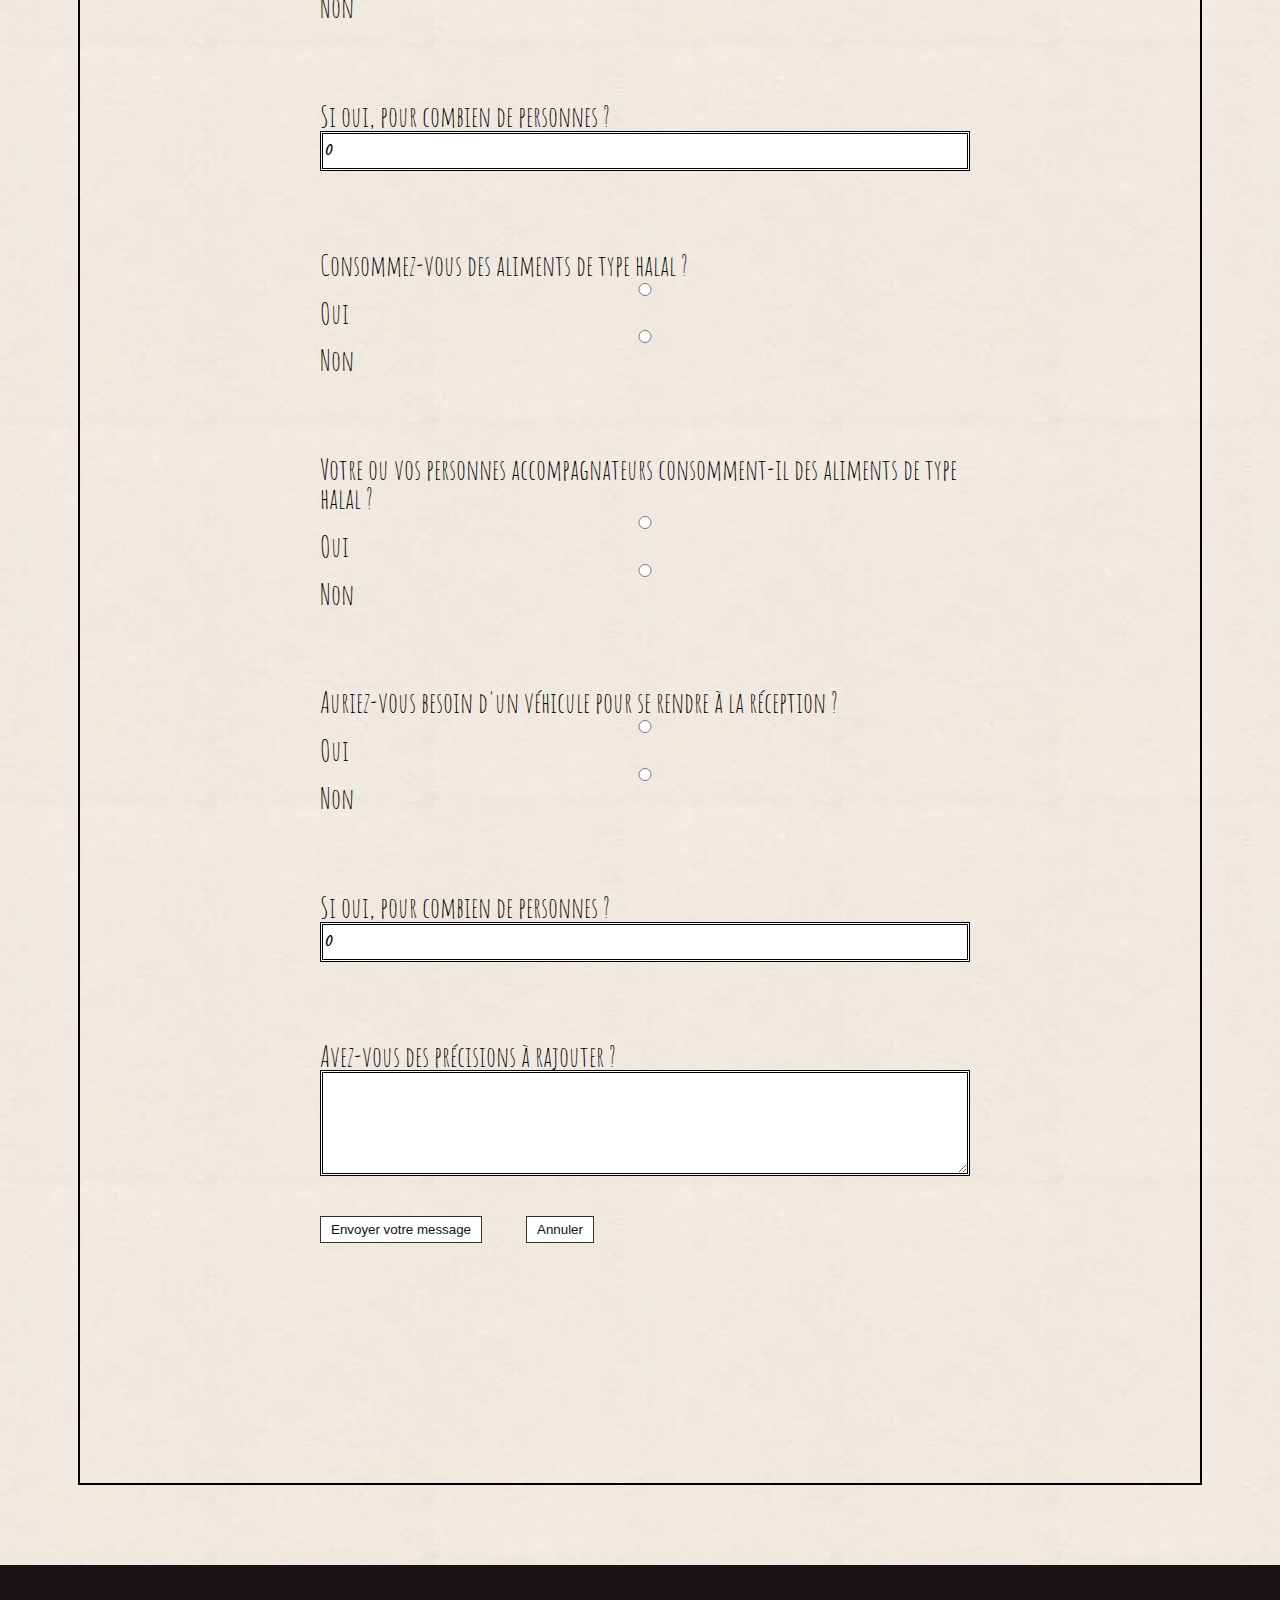
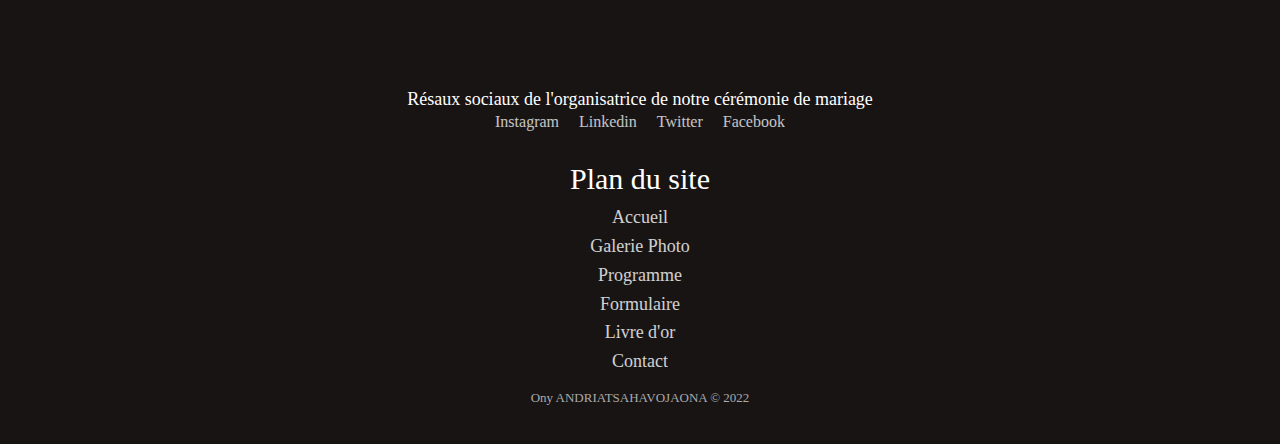
<file: Semestre 1/SAE 1.05 - Recueil de besoins/Site_Web/Formulaire.html>
<!DOCTYPE html>
<html lang="FR">
<head>
    <meta http-equiv="Content-Type" content="text/html; charset=utf-8">
    <meta name="viewport" content="width=device-width, initial-scale=1.0">
    <meta name="viewport" content="user-scalable=yes">
    <title>Formulaire | Mariage de Justine et Sébastien</title>
    <link rel="stylesheet" href="Mariage/Formulaire.css">
    <link rel="icon" type="image/png" sizes="16x16" href="images/logo.jpg">
    <link href="https://fonts.googleapis.com/css2?family=Abril+Fatface&family=Raleway:wght@100&family=Shadows+Into+Light&display=swap" rel="stylesheet"> 
    <link href="https://fonts.googleapis.com/css2?family=Amatic+SC&display=swap" rel="stylesheet"> 
    <link href="https://fonts.googleapis.com/css2?family=Kalam&family=Permanent+Marker&display=swap" rel="stylesheet"> 
</head>
<body>
<header>
<!--Logo-->    
<img src="images/logo.jpg" alt="logo du site" class="logo"/>
</header>
<!--Menu-->
<nav class="menu">
    <a href="Index.html">Accueil</a>
    <a href="Galerie_Photo.html">Galerie Photo</a>
    <a href="Programme.html">Programme</a>
    <a class ="menu-active" href="Formulaire.html">Formulaire</a>
    <a href="Livre_or.html">Livre d'or</a>
    <a href="Contact.html">Contact</a>
</nav>


<hr/>

<!--Formulaire-->
<section class="Formulaire">
    <h1>Formulaire à remplir obligatoirement</h1>
    <div class="rectangle"></div>
    <img src="images/citation14.jpg" alt="Le mariage c'est la volonté à deux de créer l'unique - Freud Nietzche" class="citation">
    <div class="rectangle1"></div>
    <img src="images/citation2.jpg" alt="Mon bonheur à moi, c'est nos moments à nous - Auteur inconnu" class="citation1">

<form method="post">

    <div class="nom">
        <label for="nom">Votre nom :</label>
        <input type="text" name="nom" id="user_nom" placeholder="Ex : Garamond" />
    </div>

    <div class="prenom">
        <label for="prenom">Votre prénom :</label>
        <input type="text" name="prenom" id="user_prenom" placeholder="Ex : Sébastien" />
    </div>

    <div class="age">
        <label for="age">Votre âge :</label>
        <input type="text" name="age" id="user_age" placeholder="Ex : 37 ans" />
    </div>

    <div class="sexe">
        <label for="age">Votre sexe :</label>
        <input type="text" name="sexe" id="user_sex" placeholder="Ex : femme" />
    </div>

    <div class="participation">
        <label for="accompagnateur">Votre participation au mariage le 27 août 2022</label>
        <input type="radio" name="participation" value="oui" id="oui" /> <label for="participation">Oui</label>
        <input type="radio" name="participation" value="non" id="non" /> <label for="participation">Non</label>
    </div>

    <div class="email">
        <label for="mail">Votre E-mail :</label>
        <input type="email" id="mail" name="user_mail" placeholder="Ex : brunella.andria@gmail.com"/>
    </div>

    <div class="telephone">
        <label for="tel">Votre numéro de téléphone :</label>
        <input type="tel" id="user_tel" placeholder="Ex : 0764836358"/>
    </div>

    <div class="pays">
        <label for="pays">De quel pays venez-vous ?</label>
        <input type="checkbox" name="pays" /> <label for="pays">France</label>
        <input type="checkbox" name="pays" /> <label for="pays">Madagascar</label>
    </div>

    <div class="handicap">
        <label for="handicap">Etes-vous en situtation d'handicap ?</label>
        <input type="radio" name="handicap" value="oui" id="oui"/> <label for="handicap">Oui</label>
        <input type="radio" name="handicap" value="non" id="non"/> <label for="handicap">Non</label>
    </div>

    <div class="handicap-check">
        <label for="handicap-check">Si oui, de quelle type ? (si vous êtes atteint de poly ou plurihandicap, veuillez cocher tous les types correspondant)</label>
        <input type="checkbox" name="handicap-check" /> <label for="handicap-check">Le handicap moteur</label>
        <input type="checkbox" name="handicap-check" /> <label for="handicap-check">Le handicap auditif</label>
        <input type="checkbox" name="handicap-check" /> <label for="handicap-check">Le handicap visuel</label>
        <input type="checkbox" name="handicap-check" /> <label for="handicap-check">Le handicap cognitif / mental / psychique</label>
    </div>
    <div class="PS"><label for="PS">PS: Le lieu de la fête a la capacité d'accueilir les personnes à mobilité réduite !</label></div>

    <div>
        <label for="handicap_text">Quel est le nom de votre handicap ou de vos handicaps ?</label>
        <textarea name="handicap_text" id="handicap_text" rows="10" cols="50"></textarea> 
    </div>

    <div class="accompagnateur">
        <label for="accompagnateur">Seriez-vous accompagnez ?</label>
        <input type="radio" name="accompagnateur" value="oui" /> <label for="accompagnateur">Oui</label>
        <input type="radio" name="accompagnateur" value="non" /> <label for="accompagnateur">Non</label>
    </div>

    <div class="accompagnateur_number">
        <label for="accompagnateur_number">Si oui, par combien de personnes ?</label>
        <input type="number" name="accompagnateur_number" value="0" min="0" max="100" step="1"/>
    </div>

    <div class="enfant">
        <label for="enfant">Parmi ces personnes, il y a t-il des enfants ?</label>
        <input type="radio" name="enfant" value="oui" /> <label for="enfant">Oui</label>
        <input type="radio" name="enfant" value="non" /> <label for="enfant">Non</label>
    </div>

    <div class="enfant_number">
        <label for="enfant">Si oui, combien sont-ils ?</label>
        <input type="number" name="enfant_number" value="0" min="0" max="100" step="1"/>
    </div>
    
    <div class="handicap_accompagnateur">
        <label for="handicap-accompagnateur">Parmi ces personnes, il y a-t-il des personnes en situation d'handicap ?</label>
        <input type="radio" name="handicap-accompagnateur" value="oui" /> <label for="handicap-accompagnateur">Oui</label>
        <input type="radio" name="handicap-accompagnateur" value="non" /> <label for="handicap-accompagnateur">Non</label>
    </div>

    <div class="handicap_accompagnateur_number">
        <label for="handicap_accompagnateur_number">Si oui, combien sont-ils ?</label>
        <input type="number" name="enfant" value="0" min="0" max="100" step="1"/>
    </div>

    <div class="handicap-check">
        <label for="handicap-check">De quelle type ? (si vous êtes atteint de poly ou plurihandicap, veuillez cocher tous les types correspondant)</label>
        <input type="checkbox" name="handicap-check" /> <label for="handicap-check">Le handicap moteur</label>
        <input type="checkbox" name="handicap-check" /> <label for="handicap-check">Le handicap auditif</label>
        <input type="checkbox" name="handicap-check" /> <label for="handicap-check">Le handicap visuel</label>
        <input type="checkbox" name="handicap-check" /> <label for="handicap-check">Le handicap cognitif / mental / psychique</label>
    </div>

    <div>
        <label for="handicap_text">Quel est le nom de cet handicap ou de ces handicaps ?</label>
        <textarea name="handicap_text" id="handicap_text" rows="10" cols="50"></textarea> 
    </div>

    <div class="allergie">
        <label for="allergie">Avez-vous des allergies alimentaires ?</label>
        <input type="radio" name="allergie" value="oui" /> <label for="allergie">Oui</label>
        <input type="radio" name="allergie" value="non" /> <label for="allergie">Non</label>
    </div>

    <div class="allergie_text">
        <label for="allergie_text">Si oui, lesquelles ?</label>
        <textarea name="allergie_text" id="allergie" rows="10" cols="50"></textarea> 
    </div>

    <div class="alimentaire">
        <label for="alimentaire">Quelle régime alimentaire adoptez-vous ?</label>
        <input type="checkbox" name="alimentaire" /> <label for="alimentaire">Le véganisme</label>
        <input type="checkbox" name="alimentaire" /> <label for="alimentaire">Le végétalisme</label>
        <input type="checkbox" name="alimentaire" /> <label for="alimentaire">Le végétarisme</label>
        <input type="checkbox" name="alimentaire" /> <label for="alimentaire">Le pesco-végétarisme</label>
        <input type="checkbox" name="alimentaire" /> <label for="alimentaire">Le pescétarisme</label>
        <input type="checkbox" name="alimentaire" /> <label for="alimentaire">Le flexitarisme</label>
        <input type="checkbox" name="alimentaire" /> <label for="alimentaire">Sans lactose</label>
        <input type="checkbox" name="alimentaire" /> <label for="alimentaire">Sans gluten</label>
        <input type="checkbox" name="alimentaire" /> <label for="alimentaire">Cétogène</label>
    </div>


    <div class="hebergement">
        <label for="hébergement">Auriez-vous besoin d'un hébergement ?</label>
        <input type="radio" name="hebergement" value="oui" /> <label for="hébergement">Oui</label>
        <input type="radio" name="hebergement" value="non" /> <label for="hébergement">Non</label>
    </div>

    <div class="hebergement_number">
        <label for="hébergement">Si oui, pour combien de personnes ?</label>
        <input type="number" name="hebergement_number" value="0" min="0" max="100" step="1"/>
    </div>

    <div class="halal">
        <label for="halal">Consommez-vous des aliments de type halal ?</label>
        <input type="radio" name="halal" value="oui" /> <label for="halal">Oui</label>
        <input type="radio" name="halal" value="non" /> <label for="halal">Non</label>
    </div>

    <div class="halal_accompagnateur">
        <label for="halal_accompagnateur">Votre ou vos personnes accompagnateurs consomment-il des aliments de type halal ?</label>
        <input type="radio" name="halal_accompagnateur" value="oui" /> <label for="halal_accompagnateur">Oui</label>
        <input type="radio" name="halal_accompagnateur" value="non" /> <label for="halal_accompagnateur">Non</label>
    </div>

    <div class="voiture">
        <label for="voiture">Auriez-vous besoin d'un véhicule pour se rendre à la réception ?</label>
        <input type="radio" name="voiture" value="oui" /> <label for="voiture">Oui</label>
        <input type="radio" name="voiture" value="non" /> <label for="voiture">Non</label>
    </div>

    <div class="voiture_number">
        <label for="voiture_number">Si oui, pour combien de personnes ?</label>
        <input type="number" name="voiture_number" value="0" min="0" max="10" step="1"/>
    </div>

    <div>
        <label for="précision">Avez-vous des précisions à rajouter ?</label>
        <textarea name="précision" id="précision" rows="10" cols="50"></textarea> 
    </div>

    <button class="button_envoyer" type="submit" >Envoyer votre message</button>
    <button class="button_reset" type="reset" value="Annuler" >Annuler</button>
</form>
</section>

<div class="footer-basic" alt="Bas de page du site internet">
    <footer class="footer">
        <div class="social">
            <ul class="social-list">
            <li>Résaux sociaux de l'organisatrice de notre cérémonie de mariage</li>
            </ul>
            <a href="#" alt="Page Instagram de l'organisatrice de l'évènement"><h6>Instagram</h6><i class="social-instagram"></i></a>
            <a href="#" alt="Page Linkedin de l'organisatrice de l'évènement"><h6>Linkedin</h6><i class="social-linkedin"></i></a>
            <a href="#" alt="Page Twitter de l'organisatrice de l'évènement"><h6>Twitter</h6><i class="social-twitter"></i></a>
            <a href="#" alt="Page Facebook de l'organisatrice de l'évènement"><h6>Facebook</h6><i class="social-facebook"></i></a>
        </div>
        <ul class="list">
            <li>Plan du site</li>
                <ul class="list-inline">
            <li class="list-inline-item" alt="Page d'accueil"><a href="Index.html">Accueil</a></li>
            <li class="list-inline-item" alt="Page Galerie photo"><a href="Galerie_Photo.html">Galerie Photo</a></li>
            <li class="list-inline-item" alt="Page Programme de la journée"><a href="Programme.html">Programme</a></li>
            <li class="list-inline-item" alt="Page Formulaire"><a href="Formulaire.html">Formulaire</a></li>
            <li class="list-inline-item" alt="Page Livre d'or"><a href="Livre_or.html">Livre d'or</a></li>
            <li class="list-inline-item" alt="Page Contact des mariés et de l'organisatrice"><a href="Contact.html">Contact</a></li>
                </ul>
            </li>
        </ul>
        <p class="copyright">Ony ANDRIATSAHAVOJAONA © 2022</p>
</footer>
</body>
</html>
</file>
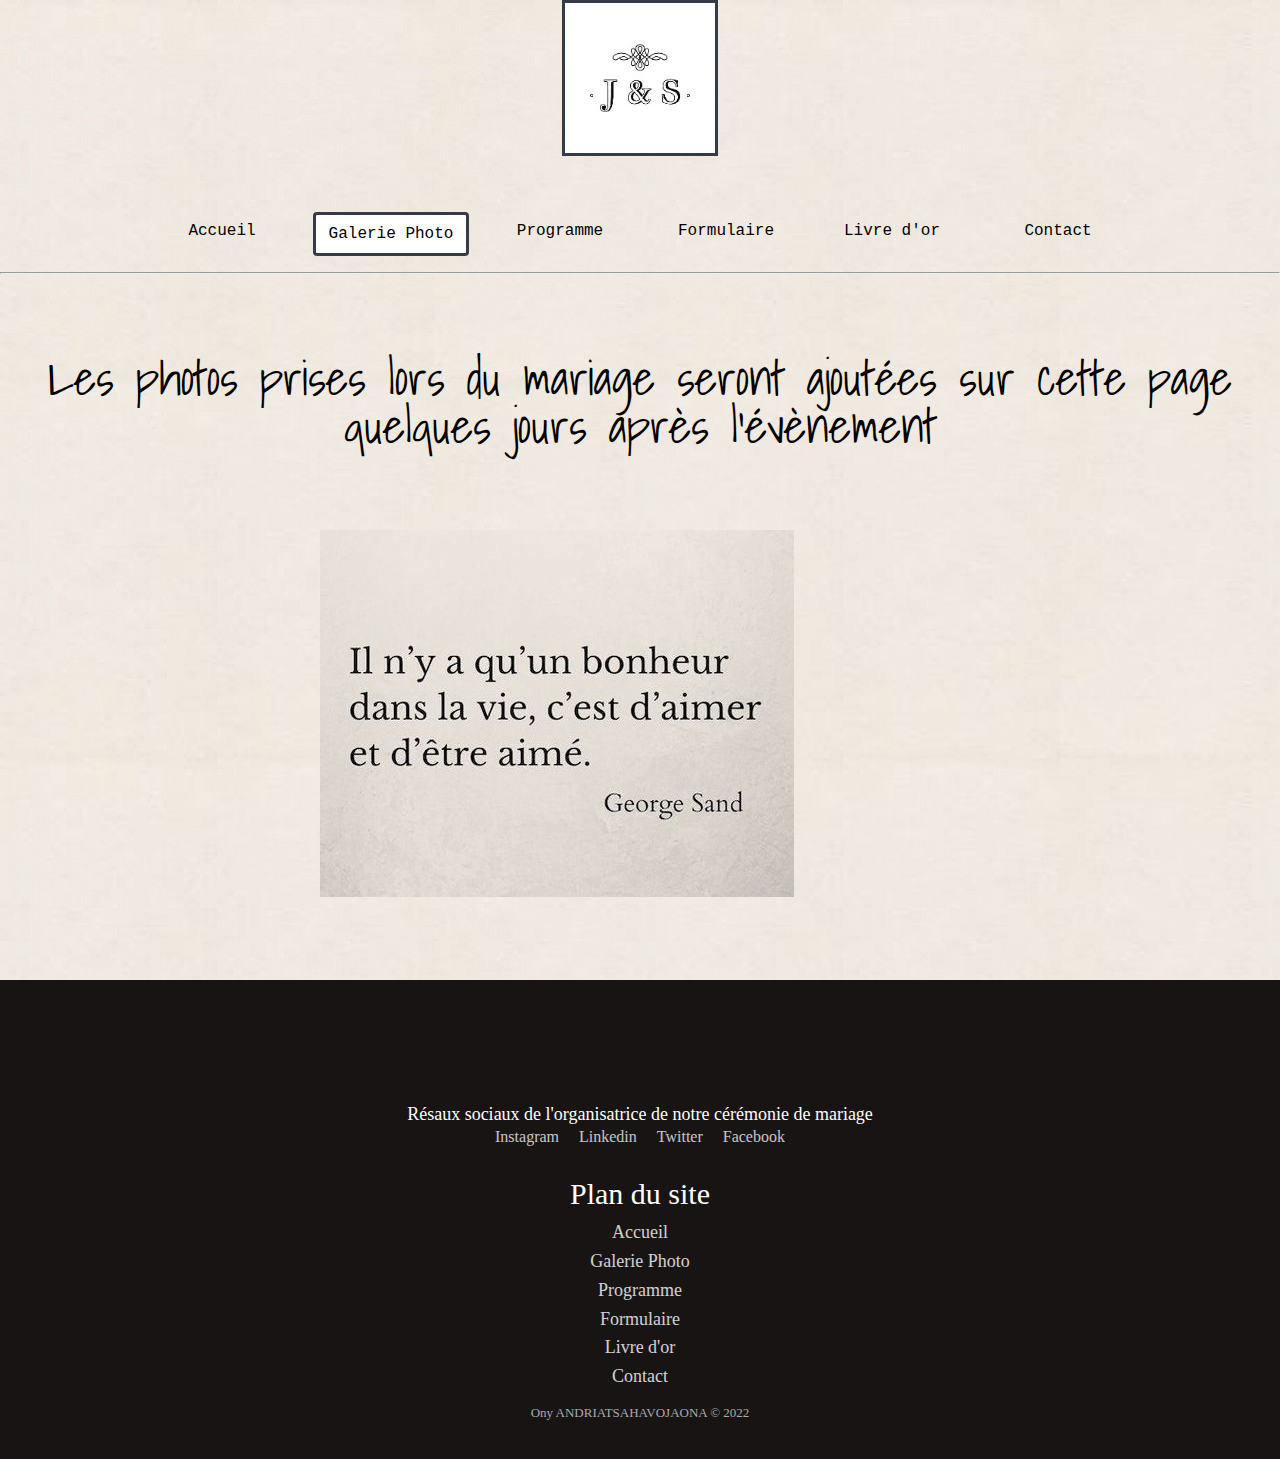
<file: Semestre 1/SAE 1.05 - Recueil de besoins/Site_Web/Galerie_Photo.html>
<!DOCTYPE html>
<html lang="FR">
<head>
    <meta http-equiv="Content-Type" content="text/html; charset=utf-8">
    <meta name="viewport" content="width=device-width, initial-scale=1.0">
    <meta name="viewport" content="user-scalable=yes">
    <title>Galerie Photo | Mariage de Justine et Sébastien</title>
    <link rel="stylesheet" href="Mariage/Galerie_Photo.css">
    <link rel="icon" type="image/png" sizes="16x16" href="images/logo.jpg">
    <link href="https://fonts.googleapis.com/css2?family=Abril+Fatface&family=Old+Standard+TT:wght@700&family=Raleway:wght@100&family=Shadows+Into+Light&display=swap" rel="stylesheet">
</head>

<body>
<header>
<!--Logo-->    
<img src="images/logo.jpg" alt="logo du site" class="logo"/>
</header>
<!--Menu-->
<nav class="menu">
    <a href="Index.html">Accueil</a>
    <a class ="menu-active" href="Galerie_Photo.html">Galerie Photo</a>
    <a href="Programme.html">Programme</a>
    <a href="Formulaire.html">Formulaire</a>
    <a href="Livre_or.html">Livre d'or</a>
    <a href="Contact.html">Contact</a>
</nav>
<hr>

<article class="galerie-photo">
  <div class="galerie">
    <h1>Les photos prises lors du mariage seront ajoutées sur cette page quelques jours après l'évènement</h1>
  </div>
  <div class="citation">
    <img src="images/citation8.jpg" alt="Il n'y a qu'un bonheur dans la vie, c'est d'aimer et d'être aimé - Georges Sand" >
  </div>
</article>

<div class="footer-basic" alt="Bas de page du site internet">
    <footer class="footer">
        <div class="social">
            <ul class="social-list">
            <li>Résaux sociaux de l'organisatrice de notre cérémonie de mariage</li>
            </ul>
            <a href="#" alt="Page Instagram de l'organisatrice de l'évènement"><h6>Instagram</h6><i class="social-instagram"></i></a>
            <a href="#" alt="Page Linkedin de l'organisatrice de l'évènement"><h6>Linkedin</h6><i class="social-linkedin"></i></a>
            <a href="#" alt="Page Twitter de l'organisatrice de l'évènement"><h6>Twitter</h6><i class="social-twitter"></i></a>
            <a href="#" alt="Page Facebook de l'organisatrice de l'évènement"><h6>Facebook</h6><i class="social-facebook"></i></a>
        </div>
        <ul class="list">
            <li>Plan du site</li>
                <ul class="list-inline">
            <li class="list-inline-item" alt="Page d'accueil"><a href="Index.html">Accueil</a></li>
            <li class="list-inline-item" alt="Page Galerie photo"><a href="Galerie_Photo.html">Galerie Photo</a></li>
            <li class="list-inline-item" alt="Page Programme de la journée"><a href="Programme.html">Programme</a></li>
            <li class="list-inline-item" alt="Page Formulaire"><a href="Formulaire.html">Formulaire</a></li>
            <li class="list-inline-item" alt="Page Livre d'or"><a href="Livre_or.html">Livre d'or</a></li>
            <li class="list-inline-item" alt="Page Contact des mariés et de l'organisatrice"><a href="Contact.html">Contact</a></li>
                </ul>
            </li>
        </ul>
        <p class="copyright">Ony ANDRIATSAHAVOJAONA © 2022</p>
</footer>
</body>
</html>
</file>
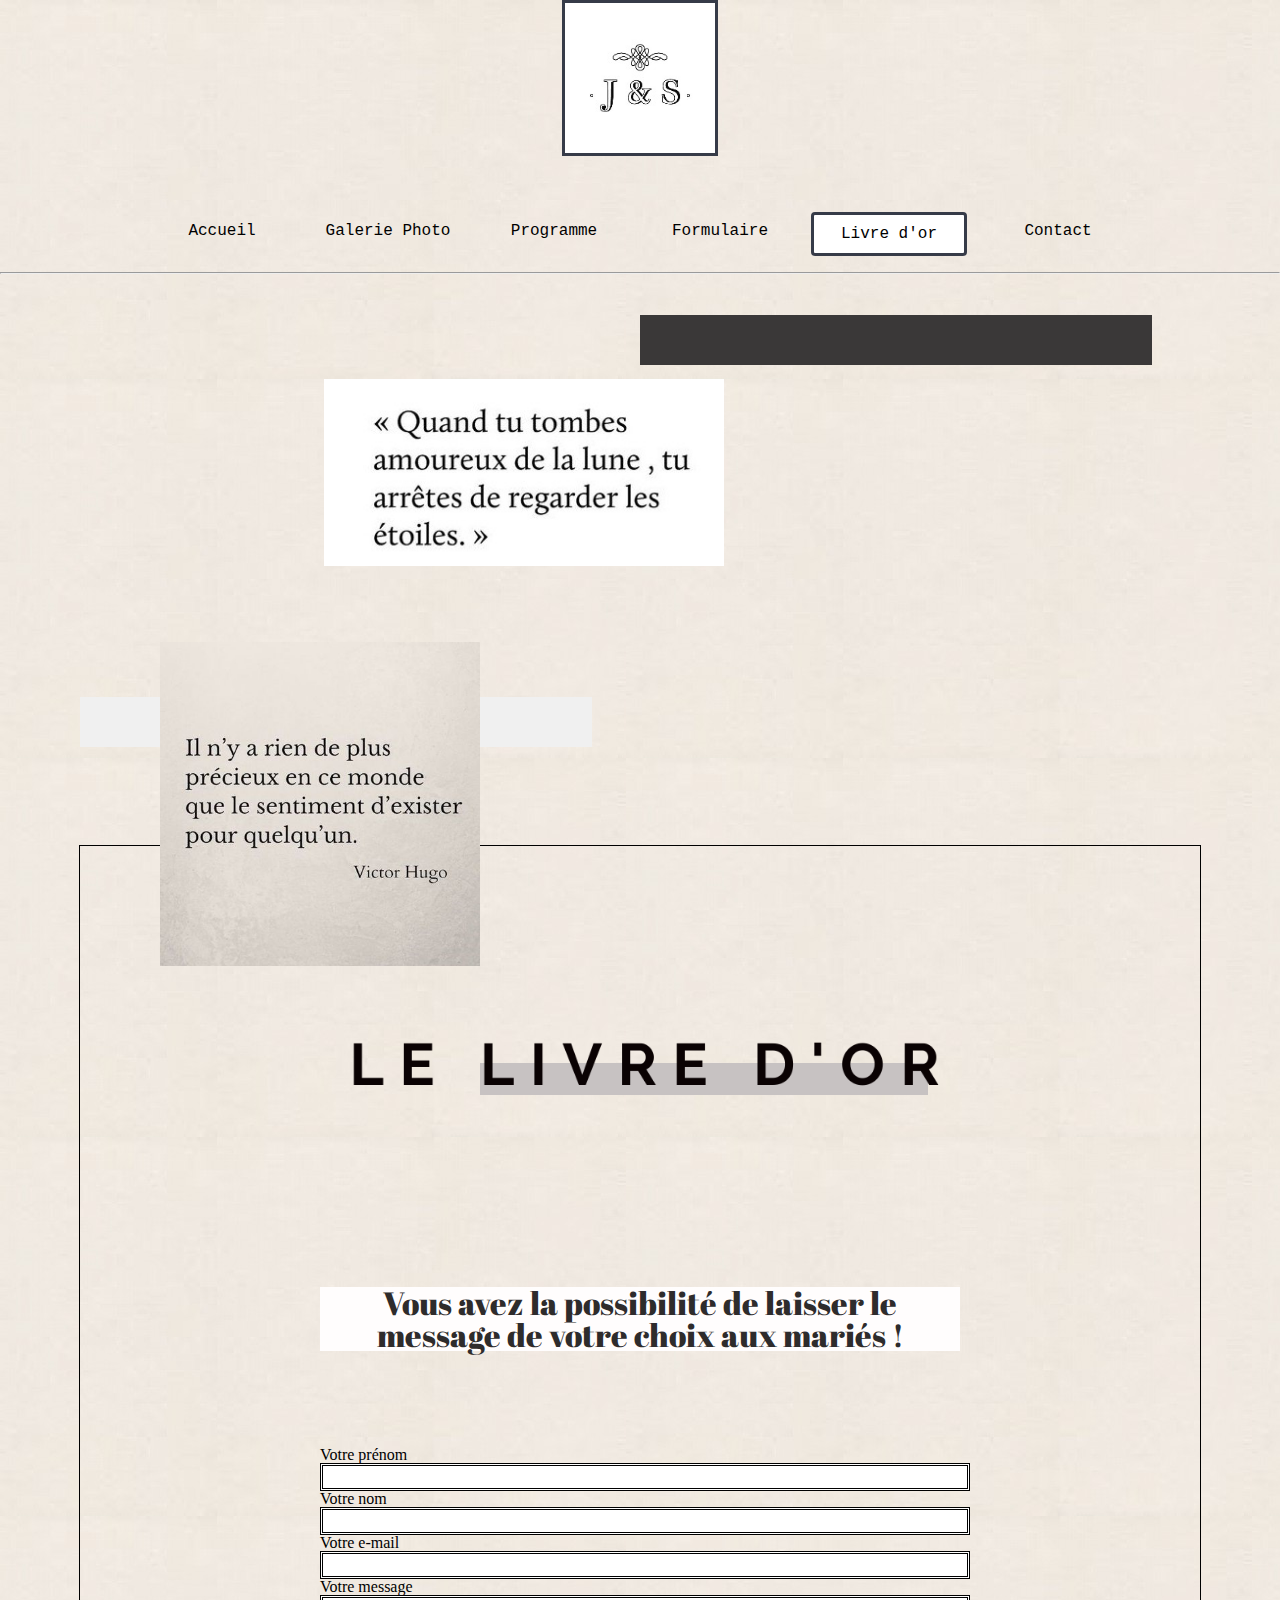
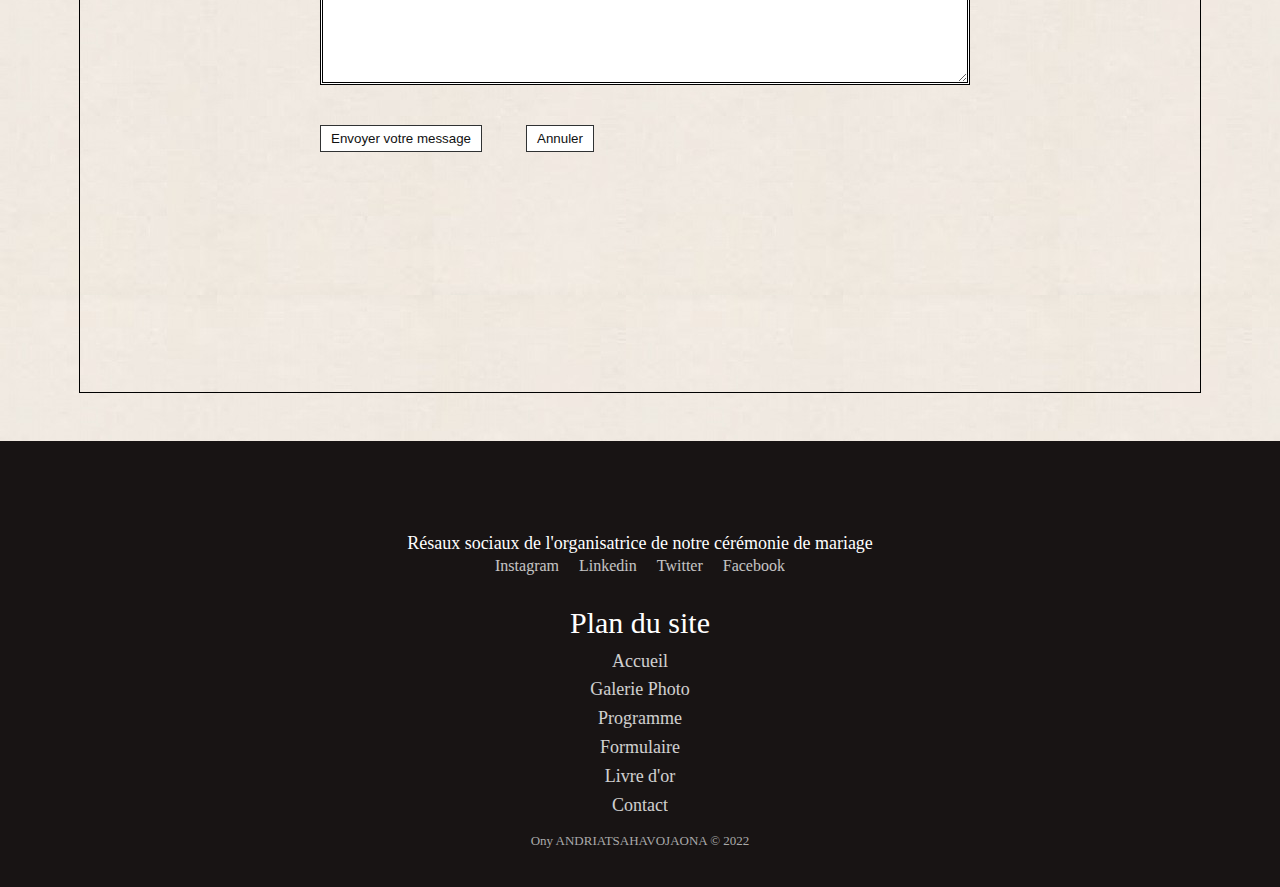
<file: Semestre 1/SAE 1.05 - Recueil de besoins/Site_Web/Livre_or.html>
<!DOCTYPE html>
<html lang="FR">
<head>
    <meta http-equiv="Content-Type" content="text/html; charset=utf-8">
    <meta name="viewport" content="width=device-width, initial-scale=1.0">
    <meta name="viewport" content="user-scalable=yes">
    <title>Livre d'or | Mariage de Justine et Sébastien</title>
    <link rel="stylesheet" href="Mariage/Livre_or.css">
    <link rel="icon" type="image/png" sizes="16x16" href="images/logo.jpg">
    <link href="https://fonts.googleapis.com/css2?family=Abril+Fatface&family=Raleway:wght@100&family=Shadows+Into+Light&display=swap" rel="stylesheet"> 

</head>
<body>
<header>
<!--Logo-->    
<img src="images/logo.jpg" alt="Logo du site" class="logo"/>
</header>
<!--Menu-->
<nav class="menu">
    <a href="Index.html">Accueil</a>
    <a href="Galerie_Photo.html">Galerie Photo</a>
    <a href="Programme.html">Programme</a>
    <a href="Formulaire.html">Formulaire</a>
    <a class ="menu-active" href="Livre_or.html">Livre d'or</a>
    <a href="Contact.html">Contact</a>
</nav>

<hr/>
<section>
    <article class="Citations">
    <img src="images/citation13.jpg" class="citation" alt="il n'y a rien de plus précieux en ce monde que le sentiment d'exister pour quelqu'un - Victor Hugo">
    <img src="images/citation12.jpg" class="citation1" alt="Quand tu tombes amoureux de la lune, tu arrêtes de regarder les étoiles - Auteur inconnu">
    <div class="rectangle1"></div>
    <div class="rectangle2"></div>
    </article>
    
    <article class="Livre-d'or-article">
    <form name="Livre d'or" method="get">
        <img src="images/livre_or.png" alt="Livre d'or" class="livre_or">
        <div class="rectangle3"></div>
        <h2>Vous avez la possibilité de laisser le message de votre choix aux mariés !</h2>
        <label>Votre prénom</label>
        <input type="text" name="prenom" value=""/>
        <label>Votre nom</label>
        <input type="text" name="nom" value=""/>
        <label>Votre e-mail</label>
        <input type="mail" name="mail" value=""/>
        <label>Votre message</label>
        <textarea name="le-message" rows="100" cols="40"></textarea>
        <button class="button_envoyer" type="submit" >Envoyer votre message</button>
        <button class="button_reset" type="reset" value="Annuler" >Annuler</button>
        </form> 
    </article>
</section>

<div class="footer-basic" alt="Bas de page du site internet">
    <footer class="footer">
        <div class="social">
            <ul class="social-list">
            <li>Résaux sociaux de l'organisatrice de notre cérémonie de mariage</li>
            </ul>
            <a href="#" alt="Page Instagram de l'organisatrice de l'évènement"><h6>Instagram</h6><i class="social-instagram"></i></a>
            <a href="#" alt="Page Linkedin de l'organisatrice de l'évènement"><h6>Linkedin</h6><i class="social-linkedin"></i></a>
            <a href="#" alt="Page Twitter de l'organisatrice de l'évènement"><h6>Twitter</h6><i class="social-twitter"></i></a>
            <a href="#" alt="Page Facebook de l'organisatrice de l'évènement"><h6>Facebook</h6><i class="social-facebook"></i></a>
        </div>
        <ul class="list">
            <li>Plan du site</li>
                <ul class="list-inline">
            <li class="list-inline-item" alt="Page d'accueil"><a href="Index.html">Accueil</a></li>
            <li class="list-inline-item" alt="Page Galerie photo"><a href="Galerie_Photo.html">Galerie Photo</a></li>
            <li class="list-inline-item" alt="Page Programme de la journée"><a href="Programme.html">Programme</a></li>
            <li class="list-inline-item" alt="Page Formulaire"><a href="Formulaire.html">Formulaire</a></li>
            <li class="list-inline-item" alt="Page Livre d'or"><a href="Livre_or.html">Livre d'or</a></li>
            <li class="list-inline-item" alt="Page Contact des mariés et de l'organisatrice"><a href="Contact.html">Contact</a></li>
                </ul>
            </li>
        </ul>
        <p class="copyright">Ony ANDRIATSAHAVOJAONA © 2022</p>
    </footer>
</body>
</html>
</file>
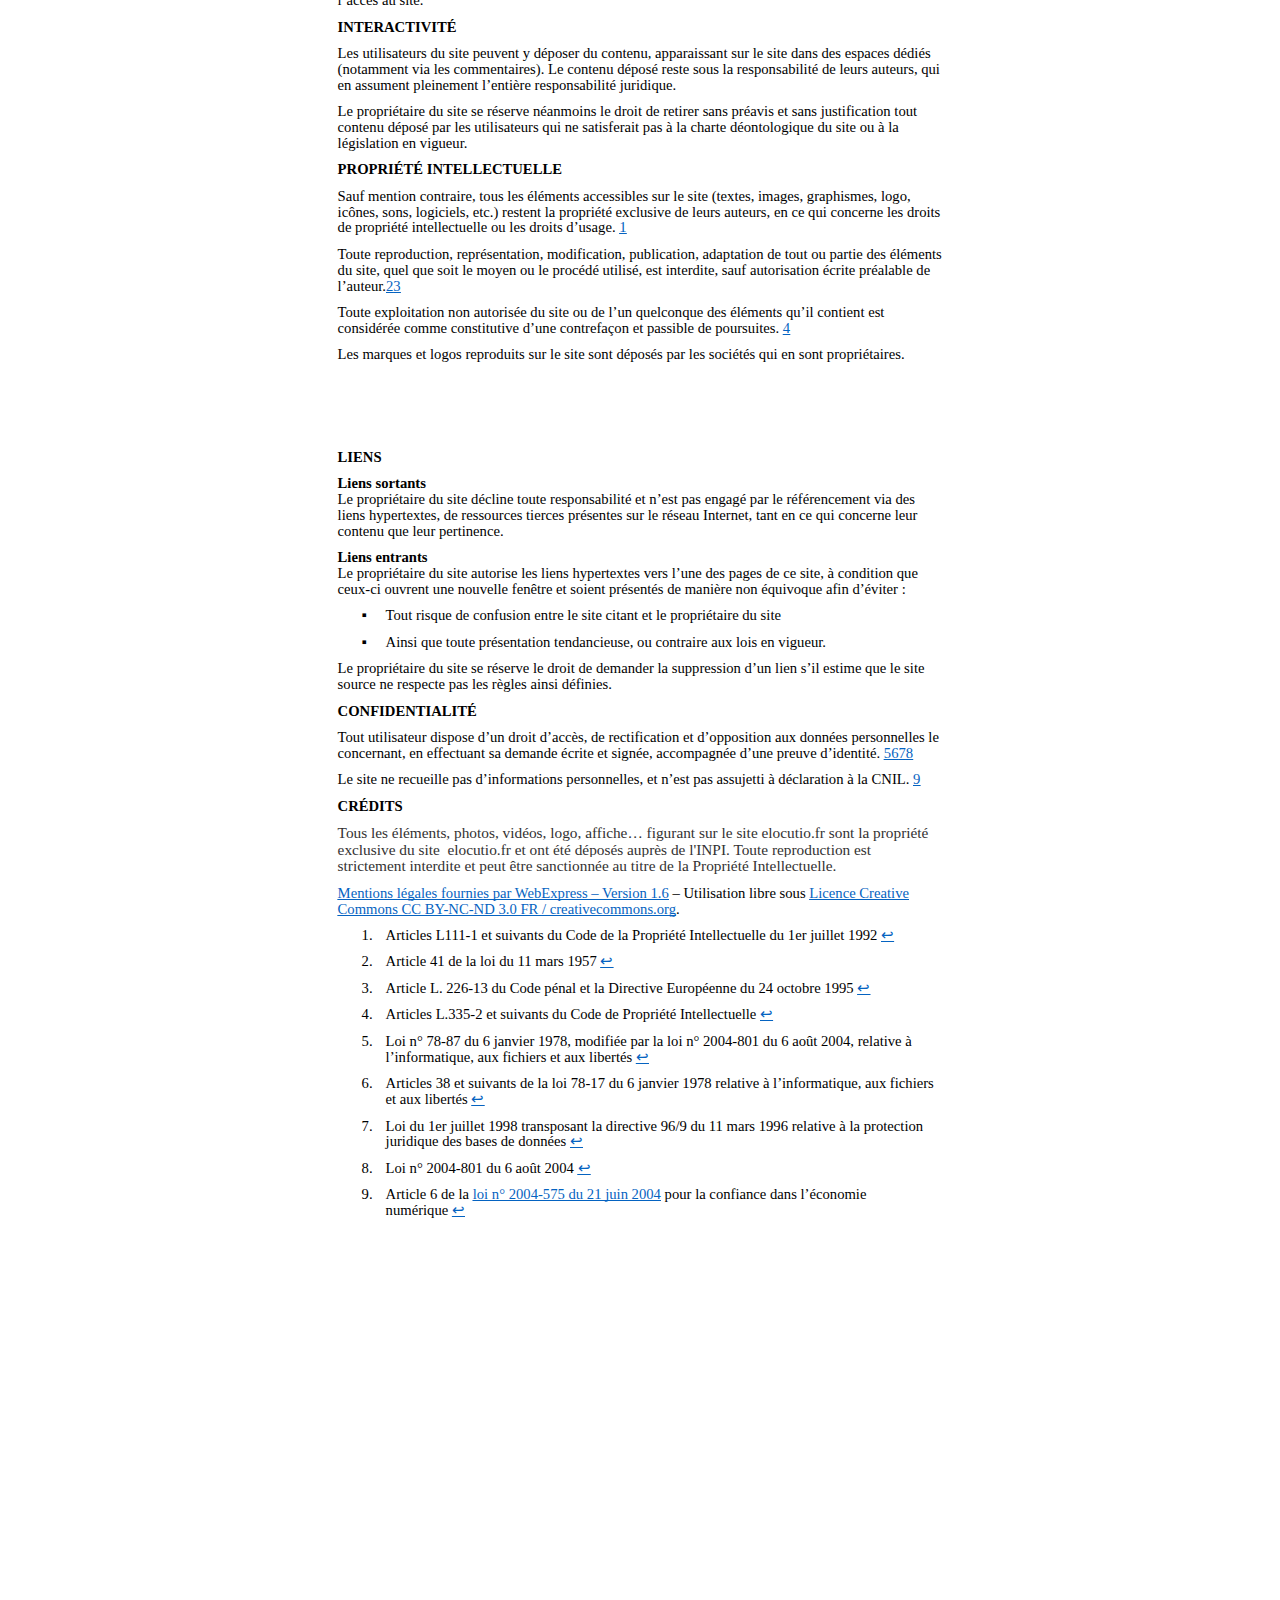
<file: Semestre 2/S2.06 - Organisation d’un travail d’équipe/Elocutio-paris-nord/pagejuridique.docx.html>
<html style="width: 100vw; display: flex; justify-content: center; align-items: center; font-size: 0px;"><head><meta content="text/html; charset=UTF-8" http-equiv="content-type"><style type="text/css">@import url('https://themes.googleusercontent.com/fonts/css?kit=fpjTOVmNbO4Lz34iLyptLWOEp5l7D1DtylGw-U95tLL8KJMqGWCccmuET6d1pEg7');.lst-kix_list_2-6>li:before{content:"" counter(lst-ctn-kix_list_2-6,decimal) ". "}.lst-kix_list_2-7>li:before{content:"" counter(lst-ctn-kix_list_2-7,decimal) ". "}.lst-kix_list_2-7>li{counter-increment:lst-ctn-kix_list_2-7}.lst-kix_list_2-1>li{counter-increment:lst-ctn-kix_list_2-1}ul.lst-kix_list_1-0{list-style-type:none}.lst-kix_list_2-4>li:before{content:"" counter(lst-ctn-kix_list_2-4,decimal) ". "}.lst-kix_list_2-5>li:before{content:"" counter(lst-ctn-kix_list_2-5,decimal) ". "}.lst-kix_list_2-8>li:before{content:"" counter(lst-ctn-kix_list_2-8,decimal) ". "}ol.lst-kix_list_2-6.start{counter-reset:lst-ctn-kix_list_2-6 -1}ol.lst-kix_list_2-3.start{counter-reset:lst-ctn-kix_list_2-3 -1}ul.lst-kix_list_1-3{list-style-type:none}ul.lst-kix_list_1-4{list-style-type:none}ul.lst-kix_list_1-1{list-style-type:none}ul.lst-kix_list_1-2{list-style-type:none}ul.lst-kix_list_1-7{list-style-type:none}ul.lst-kix_list_1-8{list-style-type:none}ul.lst-kix_list_1-5{list-style-type:none}ul.lst-kix_list_1-6{list-style-type:none}ol.lst-kix_list_2-5.start{counter-reset:lst-ctn-kix_list_2-5 -1}.lst-kix_list_2-0>li{counter-increment:lst-ctn-kix_list_2-0}.lst-kix_list_2-3>li{counter-increment:lst-ctn-kix_list_2-3}.lst-kix_list_2-6>li{counter-increment:lst-ctn-kix_list_2-6}ol.lst-kix_list_2-2.start{counter-reset:lst-ctn-kix_list_2-2 -1}ol.lst-kix_list_2-2{list-style-type:none}ol.lst-kix_list_2-3{list-style-type:none}ol.lst-kix_list_2-4{list-style-type:none}ol.lst-kix_list_2-5{list-style-type:none}ol.lst-kix_list_2-0{list-style-type:none}.lst-kix_list_2-4>li{counter-increment:lst-ctn-kix_list_2-4}ol.lst-kix_list_2-1{list-style-type:none}ol.lst-kix_list_2-8.start{counter-reset:lst-ctn-kix_list_2-8 -1}.lst-kix_list_1-0>li:before{content:"\0025aa  "}ol.lst-kix_list_2-6{list-style-type:none}.lst-kix_list_1-1>li:before{content:"o  "}.lst-kix_list_1-2>li:before{content:"\0025aa  "}ol.lst-kix_list_2-0.start{counter-reset:lst-ctn-kix_list_2-0 0}ol.lst-kix_list_2-7{list-style-type:none}ol.lst-kix_list_2-8{list-style-type:none}.lst-kix_list_1-3>li:before{content:"\0025aa  "}.lst-kix_list_1-4>li:before{content:"\0025aa  "}.lst-kix_list_1-7>li:before{content:"\0025aa  "}ol.lst-kix_list_2-7.start{counter-reset:lst-ctn-kix_list_2-7 -1}.lst-kix_list_1-5>li:before{content:"\0025aa  "}.lst-kix_list_1-6>li:before{content:"\0025aa  "}li.li-bullet-0:before{margin-left:-18pt;white-space:nowrap;display:inline-block;min-width:18pt}.lst-kix_list_2-0>li:before{content:"" counter(lst-ctn-kix_list_2-0,decimal) ". "}.lst-kix_list_2-1>li:before{content:"" counter(lst-ctn-kix_list_2-1,decimal) ". "}ol.lst-kix_list_2-1.start{counter-reset:lst-ctn-kix_list_2-1 -1}.lst-kix_list_2-5>li{counter-increment:lst-ctn-kix_list_2-5}.lst-kix_list_2-8>li{counter-increment:lst-ctn-kix_list_2-8}.lst-kix_list_1-8>li:before{content:"\0025aa  "}.lst-kix_list_2-2>li:before{content:"" counter(lst-ctn-kix_list_2-2,decimal) ". "}.lst-kix_list_2-3>li:before{content:"" counter(lst-ctn-kix_list_2-3,decimal) ". "}.lst-kix_list_2-2>li{counter-increment:lst-ctn-kix_list_2-2}ol.lst-kix_list_2-4.start{counter-reset:lst-ctn-kix_list_2-4 -1}ol{margin:0;padding:0}table td,table th{padding:0}.c1{color:#000000;font-weight:700;text-decoration:none;vertical-align:baseline;font-size:11pt;font-family:"Calibri";font-style:normal}.c5{color:#000000;font-weight:400;text-decoration:none;vertical-align:baseline;font-size:11pt;font-family:"Calibri";font-style:normal}.c0{padding-top:0pt;padding-bottom:8pt;line-height:1.0791666666666666;orphans:2;widows:2;text-align:left}.c2{text-decoration-skip-ink:none;-webkit-text-decoration-skip:none;color:#0563c1;text-decoration:underline}.c11{background-color:#ffffff;max-width:453.6pt;padding:70.8pt 70.8pt 70.8pt 70.8pt}.c10{background-color:#ffffff;font-size:11.5pt;color:#333232}.c7{padding:0;margin:0}.c4{margin-left:36pt;padding-left:0pt}.c6{font-weight:400;font-family:"Cambria Math"}.c3{color:inherit;text-decoration:inherit}.c8{height:11pt}.c9{font-weight:700}.title{padding-top:24pt;color:#000000;font-weight:700;font-size:36pt;padding-bottom:6pt;font-family:"Calibri";line-height:1.0791666666666666;page-break-after:avoid;orphans:2;widows:2;text-align:left}.subtitle{padding-top:18pt;color:#666666;font-size:24pt;padding-bottom:4pt;font-family:"Georgia";line-height:1.0791666666666666;page-break-after:avoid;font-style:italic;orphans:2;widows:2;text-align:left}li{color:#000000;font-size:11pt;font-family:"Calibri"}p{margin:0;color:#000000;font-size:11pt;font-family:"Calibri"}h1{padding-top:24pt;color:#000000;font-weight:700;font-size:24pt;padding-bottom:6pt;font-family:"Calibri";line-height:1.0791666666666666;page-break-after:avoid;orphans:2;widows:2;text-align:left}h2{padding-top:18pt;color:#000000;font-weight:700;font-size:18pt;padding-bottom:4pt;font-family:"Calibri";line-height:1.0791666666666666;page-break-after:avoid;orphans:2;widows:2;text-align:left}h3{padding-top:14pt;color:#000000;font-weight:700;font-size:14pt;padding-bottom:4pt;font-family:"Calibri";line-height:1.0791666666666666;page-break-after:avoid;orphans:2;widows:2;text-align:left}h4{padding-top:12pt;color:#000000;font-weight:700;font-size:12pt;padding-bottom:2pt;font-family:"Calibri";line-height:1.0791666666666666;page-break-after:avoid;orphans:2;widows:2;text-align:left}h5{padding-top:11pt;color:#000000;font-weight:700;font-size:11pt;padding-bottom:2pt;font-family:"Calibri";line-height:1.0791666666666666;page-break-after:avoid;orphans:2;widows:2;text-align:left}h6{padding-top:10pt;color:#000000;font-weight:700;font-size:10pt;padding-bottom:2pt;font-family:"Calibri";line-height:1.0791666666666666;page-break-after:avoid;orphans:2;widows:2;text-align:left}</style></head><body class="c11"><p class="c0"><span class="c1">IDENTIT&Eacute;</span></p><p class="c0"><span class="c5">Nom du site web : Elocutio Paris Nord</span></p><p class="c0"><span class="c5"><br>Propri&eacute;taire : Charaf ESSAYAH, Samuel DORISMOND, Lucas AGUETAI, Ony ANDRIATSAHAVOJAONA, Oceane LUYEYE, Rayane TIGRINI, Chrislin CYPRIEN <br>Responsable de publication : Samuel DORISMOND</span></p><p class="c0"><span class="c5">Conception et r&eacute;alisation : Charaf ESSAYAH, Samuel DORISMOND, Lucas AGUETAI</span></p><p class="c0"><span class="c1">CONDITIONS D&rsquo;UTILISATION</span></p><p class="c0"><span class="c5">L&rsquo;utilisation du pr&eacute;sent site implique l&rsquo;acceptation pleine et enti&egrave;re des conditions g&eacute;n&eacute;rales d&rsquo;utilisation d&eacute;crites ci-apr&egrave;s. Ces conditions d&rsquo;utilisation sont susceptibles d&rsquo;&ecirc;tre modifi&eacute;es ou compl&eacute;t&eacute;es &agrave; tout moment.</span></p><p class="c0"><span class="c1">INFORMATIONS</span></p><p class="c0"><span class="c5">Les informations et documents du site sont pr&eacute;sent&eacute;s &agrave; titre indicatif, sans caract&egrave;re exhaustif, et ne peuvent engager la responsabilit&eacute; du propri&eacute;taire du site.</span></p><p class="c0"><span class="c5">Le propri&eacute;taire du site ne peut &ecirc;tre tenu responsable des dommages directs et indirects cons&eacute;cutifs &agrave; l&rsquo;acc&egrave;s au site.</span></p><p class="c0"><span class="c1">INTERACTIVIT&Eacute;</span></p><p class="c0"><span class="c5">Les utilisateurs du site peuvent y d&eacute;poser du contenu, apparaissant sur le site dans des espaces d&eacute;di&eacute;s (notamment via les commentaires). Le contenu d&eacute;pos&eacute; reste sous la responsabilit&eacute; de leurs auteurs, qui en assument pleinement l&rsquo;enti&egrave;re responsabilit&eacute; juridique.</span></p><p class="c0"><span class="c5">Le propri&eacute;taire du site se r&eacute;serve n&eacute;anmoins le droit de retirer sans pr&eacute;avis et sans justification tout contenu d&eacute;pos&eacute; par les utilisateurs qui ne satisferait pas &agrave; la charte d&eacute;ontologique du site ou &agrave; la l&eacute;gislation en vigueur.</span></p><p class="c0"><span class="c1">PROPRI&Eacute;T&Eacute; INTELLECTUELLE</span></p><p class="c0"><span>Sauf mention contraire, tous les &eacute;l&eacute;ments accessibles sur le site (textes, images, graphismes, logo, ic&ocirc;nes, sons, logiciels, etc.) restent la propri&eacute;t&eacute; exclusive de leurs auteurs, en ce qui concerne les droits de propri&eacute;t&eacute; intellectuelle ou les droits d&rsquo;usage.&nbsp;</span><span class="c2"><a class="c3" href="https://www.google.com/url?q=https://www.webexpress.fr/actualite/focus/modele-de-mentions-legales-complet-et-gratuit/%23fn-7013-1&amp;sa=D&amp;source=editors&amp;ust=1654795501071625&amp;usg=AOvVaw30ArxaHwVQzBOuTEhZTZp2">1</a></span></p><p class="c0"><span>Toute reproduction, repr&eacute;sentation, modification, publication, adaptation de tout ou partie des &eacute;l&eacute;ments du site, quel que soit le moyen ou le proc&eacute;d&eacute; utilis&eacute;, est interdite, sauf autorisation &eacute;crite pr&eacute;alable de l&rsquo;auteur.</span><span class="c2"><a class="c3" href="https://www.google.com/url?q=https://www.webexpress.fr/actualite/focus/modele-de-mentions-legales-complet-et-gratuit/%23fn-7013-2&amp;sa=D&amp;source=editors&amp;ust=1654795501072174&amp;usg=AOvVaw0Dwwu166CPGFl5WW_3w7Q8">2</a></span><span class="c2"><a class="c3" href="https://www.google.com/url?q=https://www.webexpress.fr/actualite/focus/modele-de-mentions-legales-complet-et-gratuit/%23fn-7013-3&amp;sa=D&amp;source=editors&amp;ust=1654795501072511&amp;usg=AOvVaw3oXzfnMSbwR4rStMBFhAdi">3</a></span></p><p class="c0"><span>Toute exploitation non autoris&eacute;e du site ou de l&rsquo;un quelconque des &eacute;l&eacute;ments qu&rsquo;il contient est consid&eacute;r&eacute;e comme constitutive d&rsquo;une contrefa&ccedil;on et passible de poursuites.&nbsp;</span><span class="c2"><a class="c3" href="https://www.google.com/url?q=https://www.webexpress.fr/actualite/focus/modele-de-mentions-legales-complet-et-gratuit/%23fn-7013-9&amp;sa=D&amp;source=editors&amp;ust=1654795501072971&amp;usg=AOvVaw1xFUBUpNX0lvNIkgafU0oe">4</a></span></p><p class="c0"><span class="c5">Les marques et logos reproduits sur le site sont d&eacute;pos&eacute;s par les soci&eacute;t&eacute;s qui en sont propri&eacute;taires.</span></p><p class="c0 c8"><span class="c1"></span></p><p class="c0 c8"><span class="c1"></span></p><hr style="page-break-before:always;display:none;"><p class="c0 c8"><span class="c1"></span></p><p class="c0"><span class="c1">LIENS</span></p><p class="c0"><span class="c9">Liens sortants</span><span class="c5"><br>Le propri&eacute;taire du site d&eacute;cline toute responsabilit&eacute; et n&rsquo;est pas engag&eacute; par le r&eacute;f&eacute;rencement via des liens hypertextes, de ressources tierces pr&eacute;sentes sur le r&eacute;seau Internet, tant en ce qui concerne leur contenu que leur pertinence.</span></p><p class="c0"><span class="c9">Liens entrants</span><span class="c5"><br>Le propri&eacute;taire du site autorise les liens hypertextes vers l&rsquo;une des pages de ce site, &agrave; condition que ceux-ci ouvrent une nouvelle fen&ecirc;tre et soient pr&eacute;sent&eacute;s de mani&egrave;re non &eacute;quivoque afin d&rsquo;&eacute;viter :</span></p><ul class="c7 lst-kix_list_1-0 start"><li class="c0 c4 li-bullet-0"><span class="c5">Tout risque de confusion entre le site citant et le propri&eacute;taire du site</span></li><li class="c0 c4 li-bullet-0"><span class="c5">Ainsi que toute pr&eacute;sentation tendancieuse, ou contraire aux lois en vigueur.</span></li></ul><p class="c0"><span class="c5">Le propri&eacute;taire du site se r&eacute;serve le droit de demander la suppression d&rsquo;un lien s&rsquo;il estime que le site source ne respecte pas les r&egrave;gles ainsi d&eacute;finies.</span></p><p class="c0"><span class="c1">CONFIDENTIALIT&Eacute;</span></p><p class="c0"><span>Tout utilisateur dispose d&rsquo;un droit d&rsquo;acc&egrave;s, de rectification et d&rsquo;opposition aux donn&eacute;es personnelles le concernant, en effectuant sa demande &eacute;crite et sign&eacute;e, accompagn&eacute;e d&rsquo;une preuve d&rsquo;identit&eacute;.&nbsp;</span><span class="c2"><a class="c3" href="https://www.google.com/url?q=https://www.webexpress.fr/actualite/focus/modele-de-mentions-legales-complet-et-gratuit/%23fn-7013-5&amp;sa=D&amp;source=editors&amp;ust=1654795501074472&amp;usg=AOvVaw3xQ3nvVlA4qM34f5-weTvD">5</a></span><span class="c2"><a class="c3" href="https://www.google.com/url?q=https://www.webexpress.fr/actualite/focus/modele-de-mentions-legales-complet-et-gratuit/%23fn-7013-7&amp;sa=D&amp;source=editors&amp;ust=1654795501074771&amp;usg=AOvVaw2sFoeGz7k42fby6m2i_dmV">6</a></span><span class="c2"><a class="c3" href="https://www.google.com/url?q=https://www.webexpress.fr/actualite/focus/modele-de-mentions-legales-complet-et-gratuit/%23fn-7013-8&amp;sa=D&amp;source=editors&amp;ust=1654795501075081&amp;usg=AOvVaw24GQHKUW0QZ0BWQIZoP6DK">7</a></span><span class="c2"><a class="c3" href="https://www.google.com/url?q=https://www.webexpress.fr/actualite/focus/modele-de-mentions-legales-complet-et-gratuit/%23fn-7013-6&amp;sa=D&amp;source=editors&amp;ust=1654795501075384&amp;usg=AOvVaw0zddbqoDdirRi6Y20A0OBV">8</a></span></p><p class="c0"><span>Le site ne recueille pas d&rsquo;informations personnelles, et n&rsquo;est pas assujetti &agrave; d&eacute;claration &agrave; la CNIL.&nbsp;</span><span class="c2"><a class="c3" href="https://www.google.com/url?q=https://www.webexpress.fr/actualite/focus/modele-de-mentions-legales-complet-et-gratuit/%23fn-7013-4&amp;sa=D&amp;source=editors&amp;ust=1654795501075842&amp;usg=AOvVaw31kirQbba0ueK8HVaqOMtR">9</a></span></p><p class="c0"><span class="c1">CR&Eacute;DITS</span></p><p class="c0"><span class="c10">Tous les &eacute;l&eacute;ments, photos, vid&eacute;os, logo, affiche&hellip; figurant sur le site elocutio.fr sont la propri&eacute;t&eacute; exclusive du site &nbsp;elocutio.fr et ont &eacute;t&eacute; d&eacute;pos&eacute;s aupr&egrave;s de l&#39;INPI. Toute reproduction est strictement interdite et peut &ecirc;tre sanctionn&eacute;e au titre de la Propri&eacute;t&eacute; Intellectuelle.</span></p><p class="c0"><span class="c2"><a class="c3" href="https://www.google.com/url?q=https://www.webexpress.fr/&amp;sa=D&amp;source=editors&amp;ust=1654795501076444&amp;usg=AOvVaw1UtGDS7hRjWNNaqSEd3d7H">Mentions l&eacute;gales fournies par WebExpress &ndash; Version 1.6</a></span><span>&nbsp;&ndash; Utilisation libre sous&nbsp;</span><span class="c2"><a class="c3" href="https://www.google.com/url?q=http://creativecommons.org/licenses/by-nc-nd/3.0/fr/&amp;sa=D&amp;source=editors&amp;ust=1654795501076778&amp;usg=AOvVaw37whp17u10C-mVMPWKGN9F">Licence Creative Commons CC BY-NC-ND 3.0 FR / creativecommons.org</a></span><span class="c5">.</span></p><ol class="c7 lst-kix_list_2-0 start" start="1"><li class="c0 c4 li-bullet-0"><span>Articles L111-1 et suivants du Code de la Propri&eacute;t&eacute; Intellectuelle du 1er juillet 1992&nbsp;</span><span class="c2 c6"><a class="c3" href="https://www.google.com/url?q=https://www.webexpress.fr/actualite/focus/modele-de-mentions-legales-complet-et-gratuit/%23fnref-7013-1&amp;sa=D&amp;source=editors&amp;ust=1654795501077231&amp;usg=AOvVaw3FCXJkUVjO01LuIFvUnQYm">&#8617;</a></span></li><li class="c0 c4 li-bullet-0"><span>Article 41 de la loi du 11 mars 1957&nbsp;</span><span class="c2 c6"><a class="c3" href="https://www.google.com/url?q=https://www.webexpress.fr/actualite/focus/modele-de-mentions-legales-complet-et-gratuit/%23fnref-7013-2&amp;sa=D&amp;source=editors&amp;ust=1654795501077839&amp;usg=AOvVaw214eBIvKe8c2gE4S_dRm6E">&#8617;</a></span></li><li class="c0 c4 li-bullet-0"><span>Article L. 226-13 du Code p&eacute;nal et la Directive Europ&eacute;enne du 24 octobre 1995&nbsp;</span><span class="c2 c6"><a class="c3" href="https://www.google.com/url?q=https://www.webexpress.fr/actualite/focus/modele-de-mentions-legales-complet-et-gratuit/%23fnref-7013-3&amp;sa=D&amp;source=editors&amp;ust=1654795501078364&amp;usg=AOvVaw13hNAhVKT13NN6jlpDF09Q">&#8617;</a></span></li><li class="c0 c4 li-bullet-0"><span>Articles L.335-2 et suivants du Code de Propri&eacute;t&eacute; Intellectuelle&nbsp;</span><span class="c2 c6"><a class="c3" href="https://www.google.com/url?q=https://www.webexpress.fr/actualite/focus/modele-de-mentions-legales-complet-et-gratuit/%23fnref-7013-9&amp;sa=D&amp;source=editors&amp;ust=1654795501078863&amp;usg=AOvVaw1LAR46fjrwJmxPbqXbBR9e">&#8617;</a></span></li><li class="c0 c4 li-bullet-0"><span>Loi n&deg; 78-87 du 6 janvier 1978, modifi&eacute;e par la loi n&deg; 2004-801 du 6 ao&ucirc;t 2004, relative &agrave; l&rsquo;informatique, aux fichiers et aux libert&eacute;s&nbsp;</span><span class="c2 c6"><a class="c3" href="https://www.google.com/url?q=https://www.webexpress.fr/actualite/focus/modele-de-mentions-legales-complet-et-gratuit/%23fnref-7013-5&amp;sa=D&amp;source=editors&amp;ust=1654795501079406&amp;usg=AOvVaw0LCND9rOi8ZFi0UNio6MPu">&#8617;</a></span></li><li class="c0 c4 li-bullet-0"><span>Articles 38 et suivants de la loi 78-17 du 6 janvier 1978 relative &agrave; l&rsquo;informatique, aux fichiers et aux libert&eacute;s&nbsp;</span><span class="c2 c6"><a class="c3" href="https://www.google.com/url?q=https://www.webexpress.fr/actualite/focus/modele-de-mentions-legales-complet-et-gratuit/%23fnref-7013-7&amp;sa=D&amp;source=editors&amp;ust=1654795501079921&amp;usg=AOvVaw01z1D9NI0m_FmioDnzlv0H">&#8617;</a></span></li><li class="c0 c4 li-bullet-0"><span>Loi du 1er juillet 1998 transposant la directive 96/9 du 11 mars 1996 relative &agrave; la protection juridique des bases de donn&eacute;es&nbsp;</span><span class="c2 c6"><a class="c3" href="https://www.google.com/url?q=https://www.webexpress.fr/actualite/focus/modele-de-mentions-legales-complet-et-gratuit/%23fnref-7013-8&amp;sa=D&amp;source=editors&amp;ust=1654795501080423&amp;usg=AOvVaw2QmPI83MT1aFjES74zwu9F">&#8617;</a></span></li><li class="c0 c4 li-bullet-0"><span>Loi n&deg; 2004-801 du 6 ao&ucirc;t 2004&nbsp;</span><span class="c2 c6"><a class="c3" href="https://www.google.com/url?q=https://www.webexpress.fr/actualite/focus/modele-de-mentions-legales-complet-et-gratuit/%23fnref-7013-6&amp;sa=D&amp;source=editors&amp;ust=1654795501080896&amp;usg=AOvVaw1Mce1TSR8RbXMHmwkTu16A">&#8617;</a></span></li><li class="c0 c4 li-bullet-0"><span>Article 6 de la&nbsp;</span><span class="c2"><a class="c3" href="https://www.google.com/url?q=https://www.legifrance.gouv.fr/affichTexte.do?cidTexte%3DJORFTEXT000000801164%26dateTexte%3D20160619&amp;sa=D&amp;source=editors&amp;ust=1654795501081384&amp;usg=AOvVaw3cnip_P0FsRV5x-oBmnsOT">loi n&deg; 2004-575 du 21 juin 2004</a></span><span>&nbsp;pour la confiance dans l&rsquo;&eacute;conomie num&eacute;rique&nbsp;</span><span class="c2 c6"><a class="c3" href="https://www.google.com/url?q=https://www.webexpress.fr/actualite/focus/modele-de-mentions-legales-complet-et-gratuit/%23fnref-7013-4&amp;sa=D&amp;source=editors&amp;ust=1654795501081741&amp;usg=AOvVaw0dU5gwIbL0xKxqZCeibmbw">&#8617;</a></span></li></ol></body></html>
</file>
<file: Semestre 1/SAE 1.05 - Recueil de besoins/Site_Web/Mariage/Index.css>
/*commun à toutes les pages*/
html, body, div, span, applet, object, iframe,
h1, h2, h3, h4, h5, h6, p, blockquote, pre,
a, abbr, acronym, address, big, cite, code,
del, dfn, em, img, ins, kbd, q, s, samp,
small, strike, strong, sub, sup, tt, var,
b, u, i, center,
dl, dt, dd, ol, ul, li,
fieldset, form, label, legend,
table, caption, tbody, tfoot, thead, tr, th, td,
article, aside, canvas, details, embed, 
figure, figcaption, footer, header, hgroup, 
menu, nav, output, ruby, section, summary,
time, mark, audio, video {
	margin: 0;
	padding: 0;
	border: 0;
	font-size: 100%;
	font: inherit;
	vertical-align: baseline;
}


@media (prefers-color-scheme: dark) {
    html, body, div, span, applet, object, iframe,
h1, h2, h3, h4, h5, h6, p, blockquote, pre,
a, abbr, acronym, address, big, cite, code,
del, dfn, em, img, ins, kbd, q, s, samp,
small, strike, strong, sub, sup, tt, var,
b, u, i, center,
dl, dt, dd, ol, ul, li,
fieldset, form, label, legend,
table, caption, tbody, tfoot, thead, tr, th, td,
article, aside, canvas, details, embed, 
figure, figcaption, footer, header, hgroup, 
menu, nav, output, ruby, section, summary,
time, mark, audio, video {
        background-size: 0;
        background: none
    }
    body {
    color: #fefefe;
    background: rgb(59, 58, 58) no-repeat;
    }
    a {
    color: #282829;
    }
    img {
    filter: grayscale(70%);
    }
  }

article, aside, details, figcaption, figure, 
footer, header, hgroup, menu, nav, section {
	display: block;
}


body {
    line-height: 1;
    cursor:pointer;
    background-image: url(velin.jpg);
    overflow-x: hidden; 
    margin-top: 0;
    
}
body, html {
    height:100%;
    table-layout: fixed;
}


.logo {
    height: 150px;
    width: 150px;
    display: block;
    margin-left: auto;
    margin-right: auto;
    border: 3px #363B48 solid;
}

.menu {
    font-size: 1em;
    font-family: Courier New;
    display: flex;           /* Transformation en flexbox */
    padding:0;                  /* Suppression des marges internes */
    justify-content: center;   /* Alignements des liens dans le menu */
}

.menu-active,
.menu-active:active {    
    color: white;   /* Quand le visiteur sélectionne le lien */
    background-color: white;
    border: 3px #363B48 solid;
}

.menu a {

    min-width: 150px;             /* Largeur minimale des liens */   
    color: black;
    margin: 0.5rem;                /* Marges externes */
    padding: 0.7rem 0;            /* Marges internes */
    text-align: center;           /* Centrage du texte */   
    text-decoration: none;        /* Suppression du soulignement */
    border-radius: 4px;           /* Arrondis des bordures */
    border: 3px white ouset;   /*bordure*/
}  

nav,section, div{
    margin-top: 3em; 
}

hr 
    {color: rgba(102, 95, 95, 0.8);
}

/*FOOTER*/

.footer-basic {
    padding:40px 0;
    background-color:#181414;
    color:#ffffff;
  }
  
  .footer-basic ul {
    padding:0;
    list-style:none;
    text-align:center;
    font-size:18px;
    line-height:1.6;
    margin-bottom:0;
  }
  
  .footer-basic li {
    padding:0 10px;
  }
  
  .footer-basic .list {
    font-size: 30px;
  }
  
  .footer-basic a {
    color:inherit;
    text-decoration:none;
    opacity:0.8;
  }
  
  .footer-basic a:hover {
    opacity:1;
  }
  
  .footer-basic .social {
    text-align:center;
    padding-bottom:25px;
  }
  
  .footer-basic .social > a {
    display:inline-block;
    text-align:center;
    border-radius:50%;
    margin:0 8px;
    color:inherit;
    opacity:0.75;
  }
  
  .footer-basic .social > a:hover {
    opacity:2;
  }
  
  .footer-basic .copyright {
    margin-top:15px;
    text-align:center;
    font-size:13px;
    color:#aaa;
    margin-bottom:0;
  }

/*FIN DU FOOTER*/
  
/*Commun à toutes les pages (fin)*/

div {
    margin-top: 5em;
}
/*premier bloc de la page : gros titre*/

.rectangle {
width:70%;
height:100px;
background-color: #424040;
position: relative;
left: 20em;
bottom: 0;
top: 15em;
transition-property: background-color;
transition-duration: 0.3s;
}

.rectangle:hover {
    background-color: #f1f0f0; 
}

.titre_mariage {
    margin-top: 5em;
    width: 400px;
    height: auto;
    z-index: 1;
    position: relative;
    left: 20px;
}

.amour {
    -webkit-transition: all 0.1s;
    -moz-transition: all 0.1s;
    -ms-transition: all 0.1s;
    -o-transition: all 0.1s;
    transition: all 0.1;
    margin-top: 5em;
    width: 500px;
    height: auto;
    position: absolute;
    z-index: 2;
    top: 420px;
    left: 650px; 
}

.amour:hover {
    transform:scale(1.3);
}

.rectangle1 {
    width:100%;
	height:100px;
	background-color: #ffffff;
    position: absolute;
    bottom: 12em;
    transition-property: background-color;
    transition-duration: 0.3s;
}

.rectangle1:hover {
    background-color: #cac7c7;
}

/*2eme partie du bloc : la date*/

.mains {
    -webkit-transition: all 0.1s;
    -moz-transition: all 0.1s;
    -ms-transition: all 0.1s;
    -o-transition: all 0.1s;
    transition: all 0.1;
    z-index: 1;
    width: 20em;
    height: 25em;
    position: relative;
    left: 20em;
}

.mains:hover {
    transform:scale(0.7);
}

#ligne1 {
    background-color: #161718;
    width: 15em;
    height: 5em;
    position: absolute;
    left: 0;
    bottom: 0;
    top: 100em;
    transition-property: background-color;
    transition-duration: 0.3s;
}

#ligne2 {
    background-color: #161718;
    width: 50em;
    height: 3em;
    position: absolute;
    left: 50em;
    bottom: 0;
    top: 110em;
    transition-property: background-color;
    transition-duration: 0.3s;
}

#ligne2:hover, #ligne1:hover {
    background-color: #494847;
}

.date_titre {
    position: relative;
    top: 10em;
    right: 4em;
}

/*3eme partie du bloc : notre rencontre*/

.titre_rencontre {
    position: relative;
    bottom: 20em;
    left: 35em;
}

.rectangle2 {
    width:70%;
	height:100px;
	background-color: #969696;
    position : relative;
    left: 20em;
    transition-property: background-color;
    transition-duration: 0.3s;
}

.rectangle2:hover {
    background-color: #FBFBFB;
}

.texte_rencontre {
    position: relative;
    bottom: 40em;
}

.rectangle3 {
    width:70%;
	height:100px;
	background-color: #FBFBFB;
    position: absolute;
    transition-property: background-color;
    transition-duration: 0.3s;
}

.rectangle3:hover {
    background-color: #777474;
}

/*4eme partie du bloc : le lieu*/

.texte_bastide {
    position: relative;
    left: 150px;
}

.rectangle4 {
    width:70%;
	height:165px;
	background-color: #494847;
    position :relative;
    left: 10em;
    bottom: 10em;  
}

.rectangle5 {
    width:80%;
	height:200px;
	background-color: #333231;
    position :relative;
    z-index: 1;
    bottom: 570px;
    transition-property: background-color;
    transition-duration: 0.3s;
}

.rectangle5:hover {
    background-color: #f3f2f2;
}

.titre_lieu {
    position: relative;
    z-index: 3;
    bottom: 108em;
    left: 12em;
}

.citation11 {
    -webkit-transition: all 0.1s;
    -moz-transition: all 0.1s;
    -ms-transition: all 0.1s;
    -o-transition: all 0.1s;
    transition: all 0.1;
    position: relative;
    z-index: 2;
    bottom: 95em;
    left: 0,

}

.citation11:hover {
    transform:scale(1.3);
}

.coeur {
    -webkit-transition: all 0.1s;
    -moz-transition: all 0.1s;
    -ms-transition: all 0.1s;
    -o-transition: all 0.1s;
    transition: all 0.1;
}

.coeur:hover {
    transform:scale(0.7);
}
/*SLIDE DES PHOTOS*/

*{box-sizing:border-box}

img{
    max-width: 100%;

}

/*pour le saut de page, on cree une class que l'on met en display:none*/
.target{

display: none

}

/* englobe le slider */

.cadre_diapo{

max-width: 100em;
margin-bottom: 20em;
overflow: hidden;
position: relative;
bottom: 50em;
margin-bottom: 0;
	
}

.interieur_diapo{
display: flex;
width: 300em;
transition: transform .6s ease-in-out
	
}

.description{

position: relative;

}

.description span{

position: absolute;
left: 0;
top: 2%;
font-size: 75%;
display: flex;
padding: .5rem;
justify-content: center;
color: white;
background: hsla(0,0%,0%,.35)
	
}
	
	
#id1:target ~ .cadre_diapo .interieur_diapo{

transform:translatex(0)

}/*image 1*/

#id2:target ~ .cadre_diapo .interieur_diapo{

transform:translatex(-15%)

}/*image 2*/

#id3:target ~ .cadre_diapo .interieur_diapo{

transform:translatex(-30%)

}/*image 3*/

#id5:target ~ .cadre_diapo .interieur_diapo{

transform:translatex(-45%)
    
}/*image 4*/

#id6:target ~ .cadre_diapo .interieur_diapo{

    transform:translatex(-60%)
    
}/*image 5*/


#id7:target ~ .cadre_diapo .interieur_diapo{

transform:translatex(-75%)
    
}/*image 6*/


/*navigation avec images miniatures*/
.navigation_diapo{
position: relative;
display: flex; /*permet d'aligner les photos les unes à la suite des autres, on peut aussi utiliser le positionnement absolu*/
list-style-type: none;
margin: 0;
padding: 0
	
}

.navigation_diapo li {
	
	padding: .25rem;
	
}

.navigation_diapo img{
border: 3px solid white;
box-shadow:0 0 5px hsla(0,0%,0%,.4);
width: fit-content;

	
}
	
	
	@media (min-width:31.25rem){
		
		.description span{
			
			font-size: initial
		
	}
	
}




#gallery {
    width: 100% ;
    overflow: hidden;
    position: relative;
    z-index: 1;
    margin: 100px auto;
    border: 2px solid #003C72;
    }
    #navigation {
    list-style: none;
    padding: 0;
    margin: 0;
    display:flex;
    justify-content: space-between;
    }
    #navigation li {
    padding: 0;
    margin: 0;
    margin:5px 0 20px;
    }
    #navigation li a img {
    display: block;
    border: none;
    }
    #navigation li a {
    display: block;
    }
    #full-picture {
    width: 600px;
    height: 375px;
    overflow: hidden;
    float: left;}
    #full-picture img{
    width:100%;
    margin-left: auto;
    margin-right: auto;
    }


/*FIN SLIDE DES PHOTOS*/
</file>
<file: Semestre 1/SAE 1.05 - Recueil de besoins/Site_Web/Mariage/Contact.css>
/*commun à toutes les pages*/
html, body, div, span, applet, object, iframe,
h1, h2, h3, h4, h5, h6, p, blockquote, pre,
a, abbr, acronym, address, big, cite, code,
del, dfn, em, img, ins, kbd, q, s, samp,
small, strike, strong, sub, sup, tt, var,
b, u, i, center,
dl, dt, dd, ol, ul, li,
fieldset, form, label, legend,
table, caption, tbody, tfoot, thead, tr, th, td,
article, aside, canvas, details, embed, 
figure, figcaption, footer, header, hgroup, 
menu, nav, output, ruby, section, summary,
time, mark, audio, video {
	margin: 0;
	padding: 0;
	border: 0;
	font-size: 100%;
	font: inherit;
	vertical-align: baseline;
}

@media (prefers-color-scheme: dark) {
    body {
    color: #fefefe;
    background: rgb(59, 58, 58) no-repeat;
    background-image: none;
    }
    a {
    color: #282829;
    }
    img {
    filter: grayscale(70%);
    }
  }

/* HTML5 display-role reset for older browsers */
article, aside, details, figcaption, figure, 
footer, header, hgroup, menu, nav, section {
	display: block;
}

body {
    line-height: 1;
    cursor:pointer;
    background-image: url(velin.jpg);
    overflow-x: hidden; 
    margin-top: 0;
    
}
body, html {
    height:100%;
    table-layout: fixed;
}

.logo {
    height: 150px;
    width: 150px;
    display: block;
    margin-left: auto;
    margin-right: auto;
    border: 3px #363B48 solid;
}

.menu {
    font-size: 1em;
    font-family: Courier New;
    display: flex;           /* Transformation en flexbox */
    padding:0;                  /* Suppression des marges internes */
    justify-content: center;   /* Alignements des liens dans le menu */
}

.menu-active,
.menu-active:active {    
    color: white;   /* Quand le visiteur sélectionne le lien */
    background-color: white;
    border: 3px #363B48 solid;
}

.menu a {

    min-width: 150px;             /* Largeur minimale des liens */   
    color: black;
    margin: 0.5rem;                /* Marges externes */
    padding: 0.7rem 0;            /* Marges internes */
    text-align: center;           /* Centrage du texte */   
    text-decoration: none;        /* Suppression du soulignement */
    border-radius: 4px;           /* Arrondis des bordures */
    border: 3px white ouset;   /*bordure*/
}  

nav,section{
    margin-top: 3em; 
}

hr 
    {color: rgba(102, 95, 95, 0.8);

}

/*FOOTER*/

.footer-basic {
    padding:40px 0;
    background-color:#181414;
    color:#ffffff;
  }
  
  .footer-basic ul {
    padding:0;
    list-style:none;
    text-align:center;
    font-size:18px;
    line-height:1.6;
    margin-bottom:0;
  }
  
  .footer-basic li {
    padding:0 10px;
  }
  
  .footer-basic .list {
    font-size: 30px;
  }
  
  .footer-basic a {
    color:inherit;
    text-decoration:none;
    opacity:0.8;
  }
  
  .footer-basic a:hover {
    opacity:1;
  }
  
  .footer-basic .social {
    text-align:center;
    padding-bottom:25px;
  }
  
  .footer-basic .social > a {
    display:inline-block;
    text-align:center;
    border-radius:50%;
    margin:0 8px;
    color:inherit;
    opacity:0.75;
  }
  
  .footer-basic .social > a:hover {
    opacity:2;
  }
  
  .footer-basic .copyright {
    margin-top:15px;
    text-align:center;
    font-size:13px;
    color:#aaa;
    margin-bottom:0;
  }
/*FIN DU FOOTER*/
  
/*Commun à toutes les pages (fin)*/


section {
    margin: auto;
    width: 50%;
    /* Encadré pour voir les limites de la page contact */
    padding: 15em;
    border: 1px solid rgb(19, 19, 19);
    text-align: center;
    }



/*contact des mariés titre*/

.contact_des_mariés {
    position: absolute; /* postulat de départ */
    top: 100%; left: 50%; /* à 50%/50% du parent référent */
    transform: translate(-50%, -50%); /* décalage de 50% de sa propre taille */
}

/*CONTACT DE SEBASTIEN*/

.contact_Sebastien {
    position: relative;
    top: 20em;
    margin-bottom: 20em;
}

/* CONTACT DE JUSTINE */

.contact_Justine { 
    position: relative;
    top: 20em;
    right: 10em;
    margin-bottom: 20em;
}


/*CITATION ENTRE LES DEUX*/

.citation {
    margin-bottom: 5em; 
    -webkit-transition: all 0.1s;
    -moz-transition: all 0.1s;
    -ms-transition: all 0.1s;
    -o-transition: all 0.1s;
    transition: all 0.1;
    
}

.citation:hover{
    transform:scale(0.8);
}

/*MON CONTACT*/

.contact {
    margin-top: 5em;
    display: inline-block;
}

.contact2 {
    position: relative;
    right: 25em;
    top: 5em;
    width: 35em;
}

/*PETIT FORMULAIRE DE FIN*/

h2 {
    margin-bottom: 1em;
    font-size: 2.5em;
    font-family: 'Shadows Into Light', cursive;
}

form {
    margin-left: 20em;
}

label {
    /* Pour être sûrs que toutes les étiquettes ont même taille et sont correctement alignées */
    font-family: 'Caveat', cursive;
    font-size: 2em;
    display: inline-block;
    vertical-align: top;
  }
  
input, 
textarea {
    /* Pour que tous les champs texte aient la même dimension */
    width: 100%;
    /* Pour harmoniser le look et bordures des champs texte */
    border: 1px #5d5d5e;
    border: double;
    line-height: 1.5em;
} 
  
textarea {
    /* Pour aligner les champs texte avec leur étiquette */
    vertical-align: top;
    /* Pour donner assez de place pour écrire du texte */
    height: 6em;
}

button {
    margin-top: 3em; 
}
.button_reset {
    margin-left: 3em;
}
.button_envoyer, 
.button_reset {
    display: inline-block;
    padding: 5px 10px;
    background-color: white;
    border: 1px solid #303233;
    color: #101111;
}
 
.button_envoyer:hover, .button_envoyer:focus, .button_reset:hover, .button_reset:focus {
    background: #e9e4e4;
    text-shadow: 0 -1px #eee;
}
 
.button_envoyer:active, .button_reset:active {
    background: #bcc1c2;
    text-shadow: 0 -1px #eee;
    border: 1px solid #363634;
}
   
  input:focus {
    background: #eaeaea;
  }
</file>
<file: Semestre 1/SAE 1.05 - Recueil de besoins/Site_Web/Mariage/Formulaire.css>
/*commun à toutes les pages*/
html, body, div, span, applet, object, iframe,
h1, h2, h3, h4, h5, h6, p, blockquote, pre,
a, abbr, acronym, address, big, cite, code,
del, dfn, em, img, ins, kbd, q, s, samp,
small, strike, strong, sub, sup, tt, var,
b, u, i, center,
dl, dt, dd, ol, ul, li,
fieldset, form, label, legend,
table, caption, tbody, tfoot, thead, tr, th, td,
article, aside, canvas, details, embed, 
figure, figcaption, footer, header, hgroup, 
menu, nav, output, ruby, section, summary,
time, mark, audio, video {
	margin: 0;
	padding: 0;
	border: 0;
    @media only screen and (max-width: 767px) {box-sizing: border-box;}
	font-size: 100%;
	font: inherit;
	vertical-align: baseline;
}

@media (prefers-color-scheme: dark) {
    body {
    color: #fefefe;
    background: rgb(59, 58, 58) no-repeat;
    background-image: none;
    }
    a {
    color: #282829;
    }
    img {
    filter: grayscale(70%);
    }
  }

/* HTML5 display-role reset for older browsers */
article, aside, details, figcaption, figure, 
footer, header, hgroup, menu, nav, section {
	display: block;
}

body {
    line-height: 1;
    cursor:pointer;
    background-image: url(velin.jpg);
    overflow-x: hidden; 
    margin-top: 0;
    
}
body, html {
    height:100%;
    table-layout: fixed;
}

.logo {
    height: 150px;
    width: 150px;
    display: block;
    margin-left: auto;
    margin-right: auto;
    border: 3px #363B48 solid;
}

.menu {
    font-size: 1em;
    font-family: Courier New;
    display: flex;           /* Transformation en flexbox */
    padding:0;                  /* Suppression des marges internes */
    justify-content: center;   /* Alignements des liens dans le menu */
}

.menu-active,
.menu-active:active {    
    color: white;   /* Quand le visiteur sélectionne le lien */
    background-color: white;
    border: 3px #363B48 solid;
}

.menu a {

    min-width: 150px;             /* Largeur minimale des liens */   
    color: black;
    margin: 0.5rem;                /* Marges externes */
    padding: 0.7rem 0;            /* Marges internes */
    text-align: center;           /* Centrage du texte */   
    text-decoration: none;        /* Suppression du soulignement */
    border-radius: 4px;           /* Arrondis des bordures */
    border: 3px white ouset;   /*bordure*/
}  

nav,section{
    margin-top: 3em; 
}

hr 
    {color: rgba(102, 95, 95, 0.8);

}

/*FOOTER*/
.footer-basic {
    padding:40px 0;
    background-color:#181414;
    color:#ffffff;
  }
  
  .footer-basic ul {
    padding:0;
    list-style:none;
    text-align:center;
    font-size:18px;
    line-height:1.6;
    margin-bottom:0;
  }
  
  .footer-basic li {
    padding:0 10px;
  }
  
  .footer-basic .list {
    font-size: 30px;
  }
  
  .footer-basic a {
    color:inherit;
    text-decoration:none;
    opacity:0.8;
  }
  
  .footer-basic a:hover {
    opacity:1;
  }
  
  .footer-basic .social {
    text-align:center;
    padding-bottom:25px;
  }
  
  .footer-basic .social > a {
    display:inline-block;
    text-align:center;
    border-radius:50%;
    margin:0 8px;
    color:inherit;
    opacity:0.75;
  }
  
  .footer-basic .social > a:hover {
    opacity:2;
  }
  
  .footer-basic .copyright {
    margin-top:15px;
    text-align:center;
    font-size:13px;
    color:#aaa;
    margin-bottom:0;
  }
/*FIN DU FOOTER*/
div {
    margin-top: 5em;
}
  
/*Commun à toutes les pages (fin)*/

/*GROS TITRE*/

h1 {
	font-family: 'Abril Fatface', cursive;
    font-weight: 100;
    font-size: 3em;
    position: relative;
    left: 8em;
    z-index: 2;
}
.rectangle {
    width:40%;
	height:50px;
	background-color: #FBFBFB;
    position: relative;
    left: 40em;
    bottom: 4em;
    z-index: 1;
    transition-property: background-color;
    transition-duration: 0.3s;
}

.rectangle:hover {
    background-color: #dad3d3;
}

.citation {
    -webkit-transition: all 0.1s;
    -moz-transition: all 0.1s;
    -ms-transition: all 0.1s;
    -o-transition: all 0.1s;
    transition: all 0.1;
    width: 20em;
    height: auto;
    position: relative;
    z-index: 2;
    left: 55em;
    bottom: 5em;

}

.citation:hover {
    transform:scale(1.3);
}

.rectangle1 {

    width:40%;
	height:50px;
    background-color: #3a3939;  
    position: relative;
    left: 20em;
    bottom: 1em;
    z-index: 1;
    transition-property: background-color;
    transition-duration: 0.3s;
}

.rectangle1:hover {
    background-color: #FBFBFB;
}

.citation1 {
    -webkit-transition: all 0.1s;
    -moz-transition: all 0.1s;
    -ms-transition: all 0.1s;
    -o-transition: all 0.1s;
    transition: all 0.1;
    width: 17em;
    height: auto;
    position: relative;
    z-index: 2;
    left: 10em;
    bottom: 3em;
}

.citation1:hover {
    transform:scale(1.3);
}

/*FORMULAIRE*/


form {
    /* Centrer le formulaire sur la page */
    margin: auto;
    width: 50%;
    /* Encadré pour voir les limites du formulaire */
    padding: 15em;
    border: 2px solid rgb(0, 0, 0);
}
  

label {
    /* Pour être sûrs que toutes les étiquettes ont même taille et sont correctement alignées */
    display: inline;
    text-align: center;
    margin: auto;
    /* Pour s'assurer que tous les champs texte ont la même police */    
    font-size: 1.8em;
    font-family: 'Amatic SC', cursive;
}
  
input, 
textarea {
    /* Pour s'assurer que tous les champs texte ont la même police   */
    font-size: 1em;
    font-family: 'Kalam', cursive;
    /* Pour que tous les champs texte aient la même dimension */
    width: 100%;
    /* Pour harmoniser le look et bordures des champs texte */
    border: double;
    line-height: 2em;
}
  
textarea {
    /* Pour aligner les champs texte avec leur étiquette */
    vertical-align: top;
  
    /* Pour donner assez de place pour écrire du texte */
    height: 6em;
}

button {
    margin-top: 3em; 
}
.button_reset {
    margin-left: 3em;
}
.button_envoyer, 
.button_reset {
    display: inline-block;
    padding: 5px 10px;
    background-color: white;
    border: 1px solid #303233;
    color: #101111;
}
 
.button_envoyer:hover, .button_envoyer:focus, .button_reset:hover, .button_reset:focus {
    background: #e9e4e4;
    text-shadow: 0 -1px #eee;
}
 
.button_envoyer:active, .button_reset:active {
    background: #bcc1c2;
    text-shadow: 0 -1px #eee;
    border: 1px solid #363634;
}
</file>
<file: Semestre 1/SAE 1.05 - Recueil de besoins/Site_Web/Mariage/Galerie_Photo.css>
/*commun à toutes les pages*/
html, body, div, span, applet, object, iframe,
h1, h2, h3, h4, h5, h6, p, blockquote, pre,
a, abbr, acronym, address, big, cite, code,
del, dfn, em, img, ins, kbd, q, s, samp,
small, strike, strong, sub, sup, tt, var,
b, u, i, center,
dl, dt, dd, ol, ul, li,
fieldset, form, label, legend,
table, caption, tbody, tfoot, thead, tr, th, td,
article, aside, canvas, details, embed, 
figure, figcaption, footer, header, hgroup, 
menu, nav, output, ruby, section, summary,
time, mark, audio, video {
	margin: 0;
	padding: 0;
	border: 0;
	font-size: 100%;
	font: inherit;
	vertical-align: baseline;
}

@media (prefers-color-scheme: dark) {
  body {
  color: #fefefe;
  background: rgb(59, 58, 58) no-repeat;
  background-image: none;
  }
  a {
  color: #282829;
  }
  img {
  filter: grayscale(70%);
  }
}

article, aside, details, figcaption, figure, 
footer, header, hgroup, menu, nav, section {
	display: block;
}

body {
    line-height: 1;
    cursor:pointer;
    background-image: url(velin.jpg);
    overflow-x: hidden; 
    margin-top: 0;
    
}
body, html {
    height:100%;
    table-layout: fixed;
}

.logo {
    height: 150px;
    width: 150px;
    display: block;
    margin-left: auto;
    margin-right: auto;
    border: 3px #363B48 solid;
}

.menu {
    font-size: 1em;
    font-family: Courier New;
    display: flex;           /* Transformation en flexbox */
    padding:0;                  /* Suppression des marges internes */
    justify-content: center;   /* Alignements des liens dans le menu */
}

.menu-active,
.menu-active:active {    
    color: white;   /* Quand le visiteur sélectionne le lien */
    background-color: white;
    border: 3px #363B48 solid;
}

.menu a {

    min-width: 150px;             /* Largeur minimale des liens */   
    color: black;
    margin: 0.5rem;                /* Marges externes */
    padding: 0.7rem 0;            /* Marges internes */
    text-align: center;           /* Centrage du texte */   
    text-decoration: none;        /* Suppression du soulignement */
    border-radius: 4px;           /* Arrondis des bordures */
    border: 3px white ouset;   /*bordure*/
}  

nav,section{
    margin-top: 3em; 
}

hr 
    {color: rgba(102, 95, 95, 0.8);

}

/*FOOTER*/

.footer-basic {
  padding:40px 0;
  background-color:#181414;
  color:#ffffff;
}

.footer-basic ul {
  padding:0;
  list-style:none;
  text-align:center;
  font-size:18px;
  line-height:1.6;
  margin-bottom:0;
}

.footer-basic li {
  padding:0 10px;
}

.footer-basic .list {
  font-size: 30px;
}

.footer-basic a {
  color:inherit;
  text-decoration:none;
  opacity:0.8;
}

.footer-basic a:hover {
  opacity:1;
}

.footer-basic .social {
  text-align:center;
  padding-bottom:25px;
}

.footer-basic .social > a {
  display:inline-block;
  text-align:center;
  border-radius:50%;
  margin:0 8px;
  color:inherit;
  opacity:0.75;
}

.footer-basic .social > a:hover {
  opacity:2;
}

.footer-basic .copyright {
  margin-top:15px;
  text-align:center;
  font-size:13px;
  color:#aaa;
  margin-bottom:0;
}

/*FIN DU FOOTER*/
div {
    margin-top: 5em;
}
  
/*Commun à toutes les pages (fin)*/

h1 {
    font-size: 3em;
    font-family: 'Shadows Into Light', cursive;
    text-align: center;
}

.citation {
  position: relative;
  left: 20em;
  -webkit-transition: all 0.2s;
  -moz-transition: all 0.2s;
  -ms-transition: all 0.2s;
  -o-transition: all 0.2s;
  transition: all 0.2s;
}

img:hover {
  transform:scale(1.3);
}
</file>
<file: Semestre 1/SAE 1.05 - Recueil de besoins/Site_Web/Mariage/Livre_or.css>
/*commun à toutes les pages*/
html, body, div, span, applet, object, iframe,
h1, h2, h3, h4, h5, h6, p, blockquote, pre,
a, abbr, acronym, address, big, cite, code,
del, dfn, em, img, ins, kbd, q, s, samp,
small, strike, strong, sub, sup, tt, var,
b, u, i, center,
dl, dt, dd, ol, ul, li,
fieldset, form, label, legend,
table, caption, tbody, tfoot, thead, tr, th, td,
article, aside, canvas, details, embed, 
figure, figcaption, footer, header, hgroup, 
menu, nav, output, ruby, section, summary,
time, mark, audio, video {
	margin: 0;
	padding: 0;
	border: 0;
	font-size: 100%;
	font: inherit;
	vertical-align: baseline;
}


@media (prefers-color-scheme: dark) {
    body {
    color: #fefefe;
    background: rgb(59, 58, 58) no-repeat;
    background-image: none;
    }
    a {
    color: #282829;
    }
    img {
    filter: grayscale(70%);
    }
  }

article, aside, details, figcaption, figure, 
footer, header, hgroup, menu, nav, section {
	display: block;
}


body {
    line-height: 1;
    cursor:pointer;
    background-image: url(velin.jpg);
    overflow-x: hidden; 
    margin-top: 0;
    
}
body, html {
    height:100%;
    table-layout: fixed;
}


.logo {
    height: 150px;
    width: 150px;
    display: block;
    margin-left: auto;
    margin-right: auto;
    border: 3px #363B48 solid;
}

.menu {
    font-size: 1em;
    font-family: Courier New;
    display: flex;           /* Transformation en flexbox */
    padding:0;                  /* Suppression des marges internes */
    justify-content: center;   /* Alignements des liens dans le menu */
}

.menu-active,
.menu-active:active {    
    color: white;   /* Quand le visiteur sélectionne le lien */
    background-color: white;
    border: 3px #363B48 solid;
}

.menu a {

    min-width: 150px;             /* Largeur minimale des liens */   
    color: black;
    margin: 0.5rem;                /* Marges externes */
    padding: 0.7rem 0;            /* Marges internes */
    text-align: center;           /* Centrage du texte */   
    text-decoration: none;        /* Suppression du soulignement */
    border-radius: 4px;           /* Arrondis des bordures */
    border: 3px white ouset;   /*bordure*/
}  

nav,section, div{
    margin-top: 3em; 
}

hr 
    {color: rgba(102, 95, 95, 0.8);
}

/*FOOTER*/

.footer-basic {
    padding:40px 0;
    background-color:#181414;
    color:#ffffff;
  }
  
  .footer-basic ul {
    padding:0;
    list-style:none;
    text-align:center;
    font-size:18px;
    line-height:1.6;
    margin-bottom:0;
  }
  
  .footer-basic li {
    padding:0 10px;
  }
  
  .footer-basic .list {
    font-size: 30px;
  }
  
  .footer-basic a {
    color:inherit;
    text-decoration:none;
    opacity:0.8;
  }
  
  .footer-basic a:hover {
    opacity:1;
  }
  
  .footer-basic .social {
    text-align:center;
    padding-bottom:25px;
  }
  
  .footer-basic .social > a {
    display:inline-block;
    text-align:center;
    border-radius:50%;
    margin:0 8px;
    color:inherit;
    opacity:0.75;
  }
  
  .footer-basic .social > a:hover {
    opacity:2;
  }
  
  .footer-basic .copyright {
    margin-top:15px;
    text-align:center;
    font-size:13px;
    color:#aaa;
    margin-bottom:0;
  }

/*FIN DU FOOTER*/
  
/*Commun à toutes les pages (fin)*/

 /*PARTIE CITATIONS*/

 .rectangle1 {
    width:40%;
	height:50px;
	background-color: #F0F0F0;
    position: relative;
   left: 5em;
    z-index: 1;
    transition-property: background-color;
    transition-duration: 0.3s;
}

.rectangle1:hover {
    background-color: #646161;
}

.citation {
    -webkit-transition: all 0.1s;
    -moz-transition: all 0.1s;
    -ms-transition: all 0.1s;
    -o-transition: all 0.1s;
    transition: all 0.1;
    width: 20em;
    height: auto;
    position: relative;
    z-index: 2;
    top: 20em;
    left: 10em;
   
}

.citation:hover {
    transform:scale(1.3);
}

.rectangle2 {
    width:40%;
	height:50px;
    background-color:#3a3838;  
    position: relative;
    left: 40em;
    bottom: 30em;
    z-index: 1;
    transition-property: background-color;
    transition-duration: 0.3s;
}

.rectangle2:hover {
    background-color: #292b29;
}

.citation1 {
    -webkit-transition: all 0.1s;
    -moz-transition: all 0.1s;
    -ms-transition: all 0.1s;
    -o-transition: all 0.1s;
    transition: all 0.1;
    width: 25em;
    height: auto;
    position: relative;
    z-index: 2;
    bottom: 5em;
}

.citation1:hover {
    transform:scale(1.3);
}


    /*GROS TITRE DU LIVRE D'OR*/

.livre_or {
    width: 40em;
    position: relative;
    bottom: 5em;
    z-index: 2;
}

.rectangle3 {
    width:70%;
	height: 2em;
    background-color:#c7c2c2;  
    position: relative;
    left: 10em;
    bottom: 12em;
    z-index: 1;
    transition-property: background-color;
    transition-duration: 0.3s;
}

.rectangle3:hover {
    background-color: #595e59;
}

h2 {
    margin-bottom: 3em;
    color: #2e2c2c;
    background-color: rgb(255, 253, 253);  
    font-size: 2em;
    font-family: 'Abril Fatface', cursive;
    text-align: center;
}

    /*LIVRE D'OR*/

form {
    /* Centrer le livre d'or sur la page */
    margin: auto;
    width: 50%;
    /* Encadré pour voir les limites du livre d'or */
    padding: 15em;
    border: 1px solid rgb(0, 0, 0);

}
  

label {
    /* Pour être sûrs que toutes les étiquettes ont même taille et sont correctement alignées */
    display: inline;
    text-align: center;
    font-family: Rockwell; 
}

input:focus {
    background: #eaeaea;
  }
  
input, 
textarea {
    /* Pour que tous les champs texte aient la même dimension */
    width: 100%;
   
  
    /* Pour harmoniser le look et bordures des champs texte */
    border: 1px solid #5d5d5e;
    line-height: 1.5em;
    border: double;
}
  
textarea {
    /* Pour aligner les champs texte avec leur étiquette */
    vertical-align: top;
  
    /* Pour donner assez de place pour écrire du texte */
    height: 6em;
}

button {
    margin-top: 3em; 
}
.button_reset {
    margin-left: 3em;
}
.button_envoyer, 
.button_reset {
    display: inline-block;
    padding: 5px 10px;
    background-color: white;
    border: 1px solid #303233;
    color: #101111;
}
 
.button_envoyer:hover, .button_envoyer:focus, .button_reset:hover, .button_reset:focus {
    background: #e9e4e4;
    text-shadow: 0 -1px #eee;
}
 
.button_envoyer:active, .button_reset:active {
    background: #bcc1c2;
    text-shadow: 0 -1px #eee;
    border: 1px solid #363634;
}
</file>
